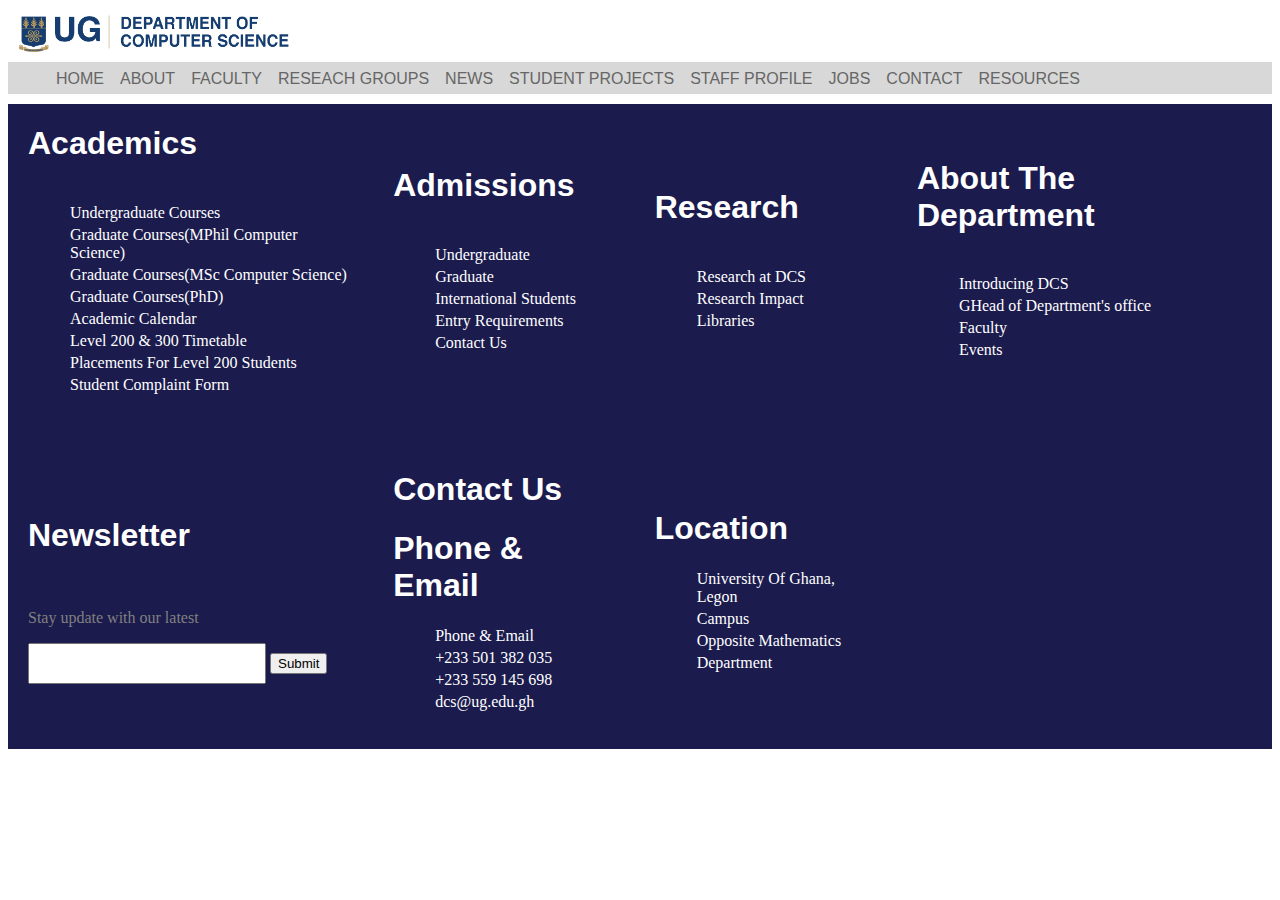
<file: contact.html>
<!DOCTYPE html>
<html>
    <title>cswp/Contact</title>
    <head>
        <link rel="stylesheet" href="contact.css">
        <div>
            <img src="comScience_logo.png" height="50px">
            </div>
    
    
            <nav>
              <ul class="topnav" id="dropdownClick">
                  <li><a href="computerScienceWebPage.html">Home</a></li>
                  <li><a href="about.html">About</a></li>
                  <li><a href="faculty.html">Faculty</a></li>
                  <li><a href="Research Groups.html">Reseach Groups</a></li>
                  <li><a href="News.html">News</a></li>
                  <li><a href="student projects.html">Student Projects</a></li>
                  <li><a href="Staff Profile.html">Staff Profile</a></li>
                  <li><a href="jobs.html">Jobs</a></li>
                  <li><a href="contact.html">Contact</a></li>
                  <li><a href="resources.html">Resources</a></li>
                  <li class="dropdownIcon"><a href="javascipt:void(0);" onclick="dropdownMenu()">&#9776;</a></li>
          
              </ul>
          </nav>
    
    
          <script>
              function dropdownMenu () {
                  var x = document.getElementById("dropdownClick");
                  if (x.className === "topnav") {
                      x.className += " responsive";
                      // change topnav to topnav.responsive//
                  } else {
                      x.className = "topnav";
                  }
              }
    
          </script>
    </head>
    <footer>
        <link rel="stylesheet" href="footer.css">
      
    
        <table class="custom-table">
                <tr>
                    <td class="column1"> <h1>Academics</h1>
                      <ul>
                        <a href="#"><li>Undergraduate Courses</li>
                          <li>Graduate Courses(MPhil Computer Science)</li>
                          <li>Graduate Courses(MSc Computer Science)</li>
                          <li>Graduate Courses(PhD)</li>
                          <li>Academic Calendar</li>
                          <li>Level 200 & 300 Timetable</li>
                          <li>Placements For Level 200 Students</li>
                          <li>Student Complaint Form</li>
                        </a>
                      </ul></td>
        
        
                    <td> <h1>Admissions</h1>
                      <ul>
                        <a href="#"><li>Undergraduate</li>
                          <li>Graduate</li>
                          <li>International Students</li>
                          <li>Entry Requirements</li>
                          <li>Contact Us</li>
                        </a>
                      </ul></td>
        
        
                    <td>   <h1>Research</h1>
                      <ul>
                        <a href="#"><li>Research at DCS</li>
                          <li>Research Impact</li>
                          <li>Libraries</li>
                        </a>
                      </ul></td>
        
        
        
                    <td> <h1>About The Department</h1>
              <ul>
                <a href="#"><li>Introducing DCS</li>
                  <li>GHead of Department's office</li>
                  <li>Faculty</li>
                  <li>Events</li>
                </a>
              </ul></td>
                </tr>
             
                <tr>
                    <td class="column1"><h1>Newsletter</h1>
                    <br>
                  <p>Stay update with our latest</p>
                <form><input type="text">
                <button>Submit</button></form></td>
        
              
            <td><h1>Contact Us</h1>
                    
                    <h1>Phone & Email</h1>
                  <ul>
                    <li>Phone & Email</li>
                    <li>+233 501 382 035</li>
                    <li>+233 559 145 698</li>
                    <li>dcs@ug.edu.gh</li>
                  </ul>
            </td>
                    <td><h1>Location</h1>
                      <ul>
                        <li>University Of Ghana, Legon</li>
                        <li>Campus</li>
                        <li>Opposite Mathematics</li>
                        <li>Department</li>
                      </ul></td>
                    <td></td>
                </tr>
          
            </table>
    </footer>
</html>
</file>
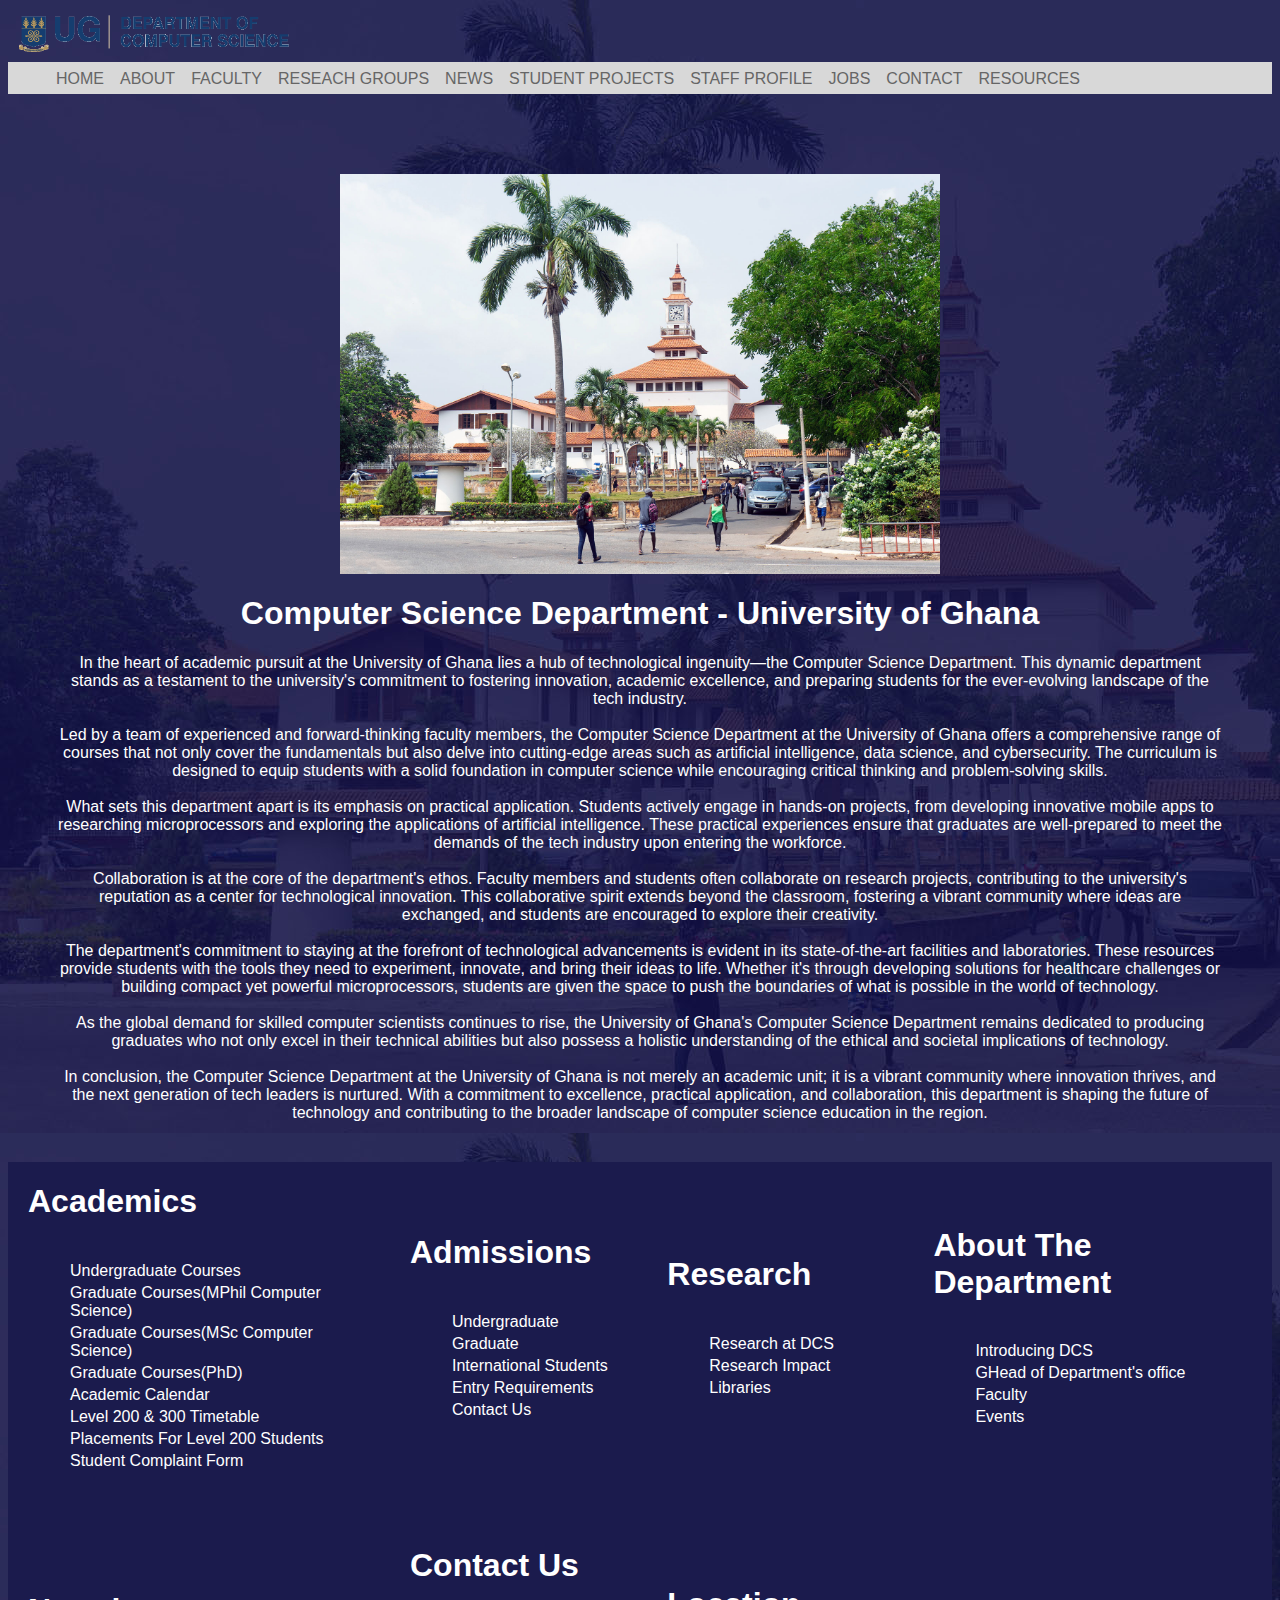
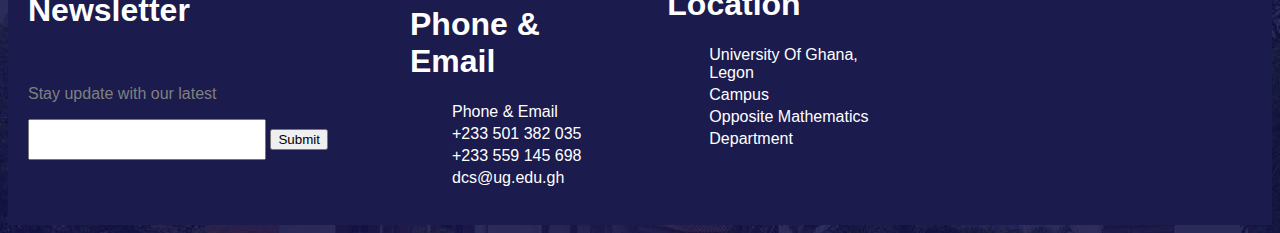
<file: faculty.html>
<!DOCTYPE html>
<html>
    <title>cswp/faculty</title>
    <head>
        <link rel="stylesheet" href="faculty.css">
        <img src="comScience_logo.png" height="50px">
    </div>


    <nav>
      <ul class="topnav" id="dropdownClick">
          <li><a href="computerScienceWebPage.html">Home</a></li>
          <li><a href="about.html">About</a></li>
          <li><a href="faculty.html">Faculty</a></li>
          <li><a href="Research Groups.html">Reseach Groups</a></li>
          <li><a href="News.html">News</a></li>
          <li><a href="student projects.html">Student Projects</a></li>
          <li><a href="Staff Profile.html">Staff Profile</a></li>
          <li><a href="jobs.html">Jobs</a></li>
          <li><a href="contact.html">Contact</a></li>
          <li><a href="resources.html">Resources</a></li>
          <li class="dropdownIcon"><a href="javascipt:void(0);" onclick="dropdownMenu()">&#9776;</a></li>
  
      </ul>
  </nav>


  <script>
      function dropdownMenu () {
          var x = document.getElementById("dropdownClick");
          if (x.className === "topnav") {
              x.className += " responsive";
              // change topnav to topnav.responsive//
          } else {
              x.className = "topnav";
          }
      }

  </script>
    </head>

    <body>
        <div class="departmentimg">
        <img src="ug.jpg" class="departmentimg" height="300px">
        </div>
        <div class="article"><h1>
            <b>Computer Science Department - University of Ghana</b>
            </h1>
            In the heart of academic pursuit at the 
            University of Ghana lies a hub of technological 
            ingenuity—the Computer Science Department. 
            This dynamic department stands as a testament 
            to the university's commitment to fostering 
            innovation, academic excellence, and preparing 
            students for the ever-evolving landscape of the 
            tech industry.<br><br>

            Led by a team of experienced and forward-thinking 
            faculty members, the Computer Science Department 
            at the University of Ghana offers a comprehensive 
            range of courses that not only cover the 
            fundamentals but also delve into cutting-edge 
            areas such as artificial intelligence, data 
            science, and cybersecurity. The curriculum is 
            designed to equip students with a solid foundation 
            in computer science while encouraging critical 
            thinking and problem-solving skills.<br><br>

            What sets this department apart is its emphasis 
            on practical application. Students actively 
            engage in hands-on projects, from developing 
            innovative mobile apps to researching microprocessors 
            and exploring the applications of artificial 
            intelligence. These practical experiences ensure 
            that graduates are well-prepared to meet the 
            demands of the tech industry upon entering the 
            workforce.<br><br>

            Collaboration is at the core of the department's 
            ethos. Faculty members and students often collaborate 
            on research projects, contributing to the university's 
            reputation as a center for technological innovation. 
            This collaborative spirit extends beyond the classroom, 
            fostering a vibrant community where ideas are exchanged, 
            and students are encouraged to explore their creativity.<br><br>

            The department's commitment to staying at the forefront of 
            technological advancements is evident in its state-of-the-art 
            facilities and laboratories. These resources 
            provide students with the tools they need to 
            experiment, innovate, and bring their ideas to 
            life. Whether it's through developing solutions 
            for healthcare challenges or building compact 
            yet powerful microprocessors, students are given 
            the space to push the boundaries of what is 
            possible in the world of technology.<br><br>

            As the global demand for skilled computer scientists 
            continues to rise, the University of Ghana's 
            Computer Science Department remains dedicated 
            to producing graduates who not only excel in 
            their technical abilities but also possess a 
            holistic understanding of the ethical and societal 
            implications of technology.<br><br>

            In conclusion, the Computer Science Department at 
            the University of Ghana is not merely an academic 
            unit; it is a vibrant community where innovation 
            thrives, and the next generation of tech leaders 
            is nurtured. With a commitment to excellence, 
            practical application, and collaboration, this 
            department is shaping the future of technology 
            and contributing to the broader landscape of computer 
            science education in the region.

        </div>

        <footer>
            <link rel="stylesheet" href="footer.css">
      
    
            <table class="custom-table">
                    <tr>
                        <td class="column1"> <h1>Academics</h1>
                          <ul>
                            <a href="#"><li>Undergraduate Courses</li>
                              <li>Graduate Courses(MPhil Computer Science)</li>
                              <li>Graduate Courses(MSc Computer Science)</li>
                              <li>Graduate Courses(PhD)</li>
                              <li>Academic Calendar</li>
                              <li>Level 200 & 300 Timetable</li>
                              <li>Placements For Level 200 Students</li>
                              <li>Student Complaint Form</li>
                            </a>
                          </ul></td>
            
            
                        <td> <h1>Admissions</h1>
                          <ul>
                            <a href="#"><li>Undergraduate</li>
                              <li>Graduate</li>
                              <li>International Students</li>
                              <li>Entry Requirements</li>
                              <li>Contact Us</li>
                            </a>
                          </ul></td>
            
            
                        <td>   <h1>Research</h1>
                          <ul>
                            <a href="#"><li>Research at DCS</li>
                              <li>Research Impact</li>
                              <li>Libraries</li>
                            </a>
                          </ul></td>
            
            
            
                        <td> <h1>About The Department</h1>
                  <ul>
                    <a href="#"><li>Introducing DCS</li>
                      <li>GHead of Department's office</li>
                      <li>Faculty</li>
                      <li>Events</li>
                    </a>
                  </ul></td>
                    </tr>
                 
                    <tr>
                        <td class="column1"><h1>Newsletter</h1>
                        <br>
                      <p>Stay update with our latest</p>
                    <form><input type="text">
                    <button>Submit</button></form></td>
            
                  
                <td><h1>Contact Us</h1>
                        
                        <h1>Phone & Email</h1>
                      <ul>
                        <li>Phone & Email</li>
                        <li>+233 501 382 035</li>
                        <li>+233 559 145 698</li>
                        <li>dcs@ug.edu.gh</li>
                      </ul>
                </td>
                        <td><h1>Location</h1>
                          <ul>
                            <li>University Of Ghana, Legon</li>
                            <li>Campus</li>
                            <li>Opposite Mathematics</li>
                            <li>Department</li>
                          </ul></td>
                        <td></td>
                    </tr>
              
                </table>
        </footer>
    </body>

</html>
</file>
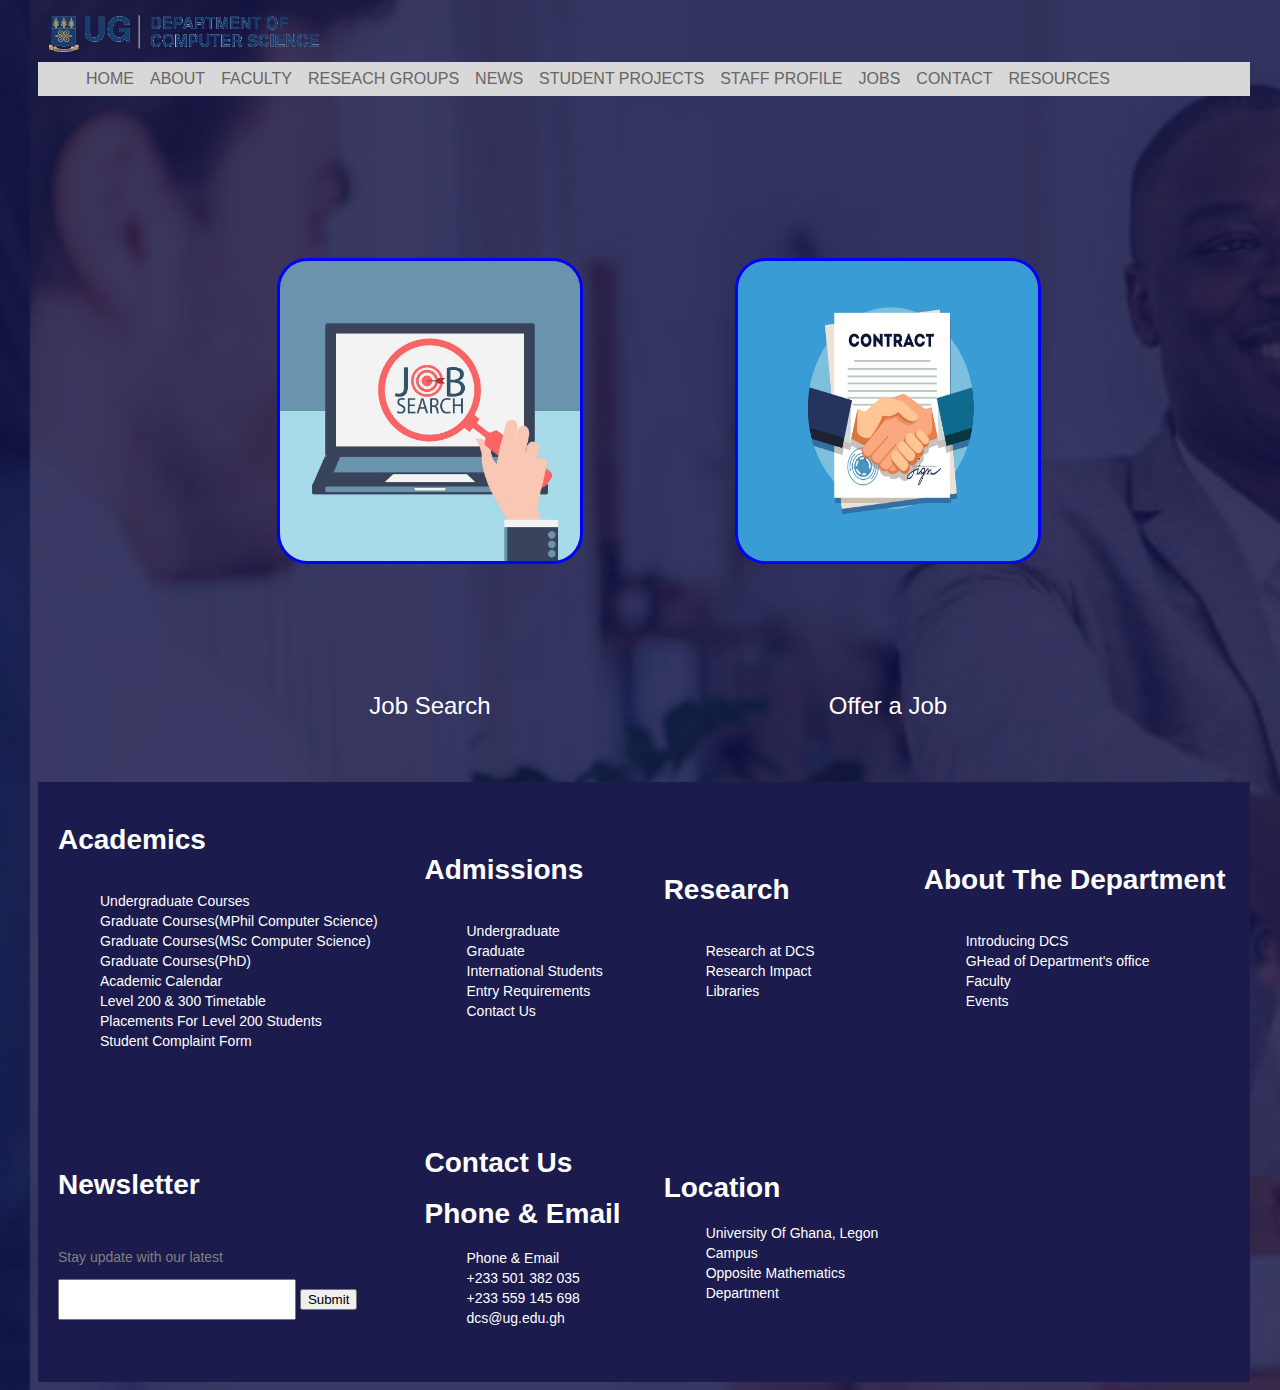
<file: jobs.html>
<!DOCTYPE html>
<html>
    <title>ComputerSciencewebpage/Jobs</title>
    <link rel="stylesheet" href="jobs.css">
    <head>
        

        <img src="comScience_logo.png" height="50px">
        </div>


        <nav>
          <ul class="topnav" id="dropdownClick">
              <li><a href="computerScienceWebPage.html">Home</a></li>
              <li><a href="about.html">About</a></li>
              <li><a href="faculty.html">Faculty</a></li>
              <li><a href="Research Groups.html">Reseach Groups</a></li>
              <li><a href="News.html">News</a></li>
              <li><a href="student projects.html">Student Projects</a></li>
              <li><a href="Staff Profile.html">Staff Profile</a></li>
              <li><a href="jobs.html">Jobs</a></li>
              <li><a href="contact.html">Contact</a></li>
              <li><a href="resources.html">Resources</a></li>
              <li class="dropdownIcon"><a href="javascipt:void(0);" onclick="dropdownMenu()">&#9776;</a></li>
      
          </ul>
      </nav>


      <script>
          function dropdownMenu () {
              var x = document.getElementById("dropdownClick");
              if (x.className === "topnav") {
                  x.className += " responsive";
                  // change topnav to topnav.responsive//
              } else {
                  x.className = "topnav";
              }
          }

      </script>
    </head>

    <body>
        <table>
            <tr>
                <td class="col-1"><a href="#"><img src="job-search-vector-16449620.jpg"></td></a>
                <td class="col-2"><a href="#"><img src="_664816_bloghero(32).jpg"></td></a>
            </tr>
    
            <tr class="row2">
                <td class="col-1"><a href="#">Job Search</td></a>
                <td class="col-2"><a href="#">Offer a Job</td></a>
            </tr>
         </table>
         
    </body>

    <footer>
    
    <table class="custom-table">
            <tr>
                <td class="column1"> <h1>Academics</h1>
                  <ul>
                    <a href="#"><li>Undergraduate Courses</li>
                      <li>Graduate Courses(MPhil Computer Science)</li>
                      <li>Graduate Courses(MSc Computer Science)</li>
                      <li>Graduate Courses(PhD)</li>
                      <li>Academic Calendar</li>
                      <li>Level 200 & 300 Timetable</li>
                      <li>Placements For Level 200 Students</li>
                      <li>Student Complaint Form</li>
                    </a>
                  </ul></td>
    
    
                <td> <h1>Admissions</h1>
                  <ul>
                    <a href="#"><li>Undergraduate</li>
                      <li>Graduate</li>
                      <li>International Students</li>
                      <li>Entry Requirements</li>
                      <li>Contact Us</li>
                    </a>
                  </ul></td>
    
    
                <td>   <h1>Research</h1>
                  <ul>
                    <a href="#"><li>Research at DCS</li>
                      <li>Research Impact</li>
                      <li>Libraries</li>
                    </a>
                  </ul></td>
    
    
    
                <td> <h1>About The Department</h1>
          <ul>
            <a href="#"><li>Introducing DCS</li>
              <li>GHead of Department's office</li>
              <li>Faculty</li>
              <li>Events</li>
            </a>
          </ul></td>
            </tr>
         
            <tr>
                <td class="column1"><h1>Newsletter</h1>
                <br>
              <p>Stay update with our latest</p>
            <form><input type="text">
            <button>Submit</button></form></td>
    
          
        <td><h1>Contact Us</h1>
                
                <h1>Phone & Email</h1>
              <ul>
                <li>Phone & Email</li>
                <li>+233 501 382 035</li>
                <li>+233 559 145 698</li>
                <li>dcs@ug.edu.gh</li>
              </ul>
        </td>
                <td><h1>Location</h1>
                  <ul>
                    <li>University Of Ghana, Legon</li>
                    <li>Campus</li>
                    <li>Opposite Mathematics</li>
                    <li>Department</li>
                  </ul></td>
                <td></td>
            </tr>
      
        </table>
    </footer>
</html>
</file>
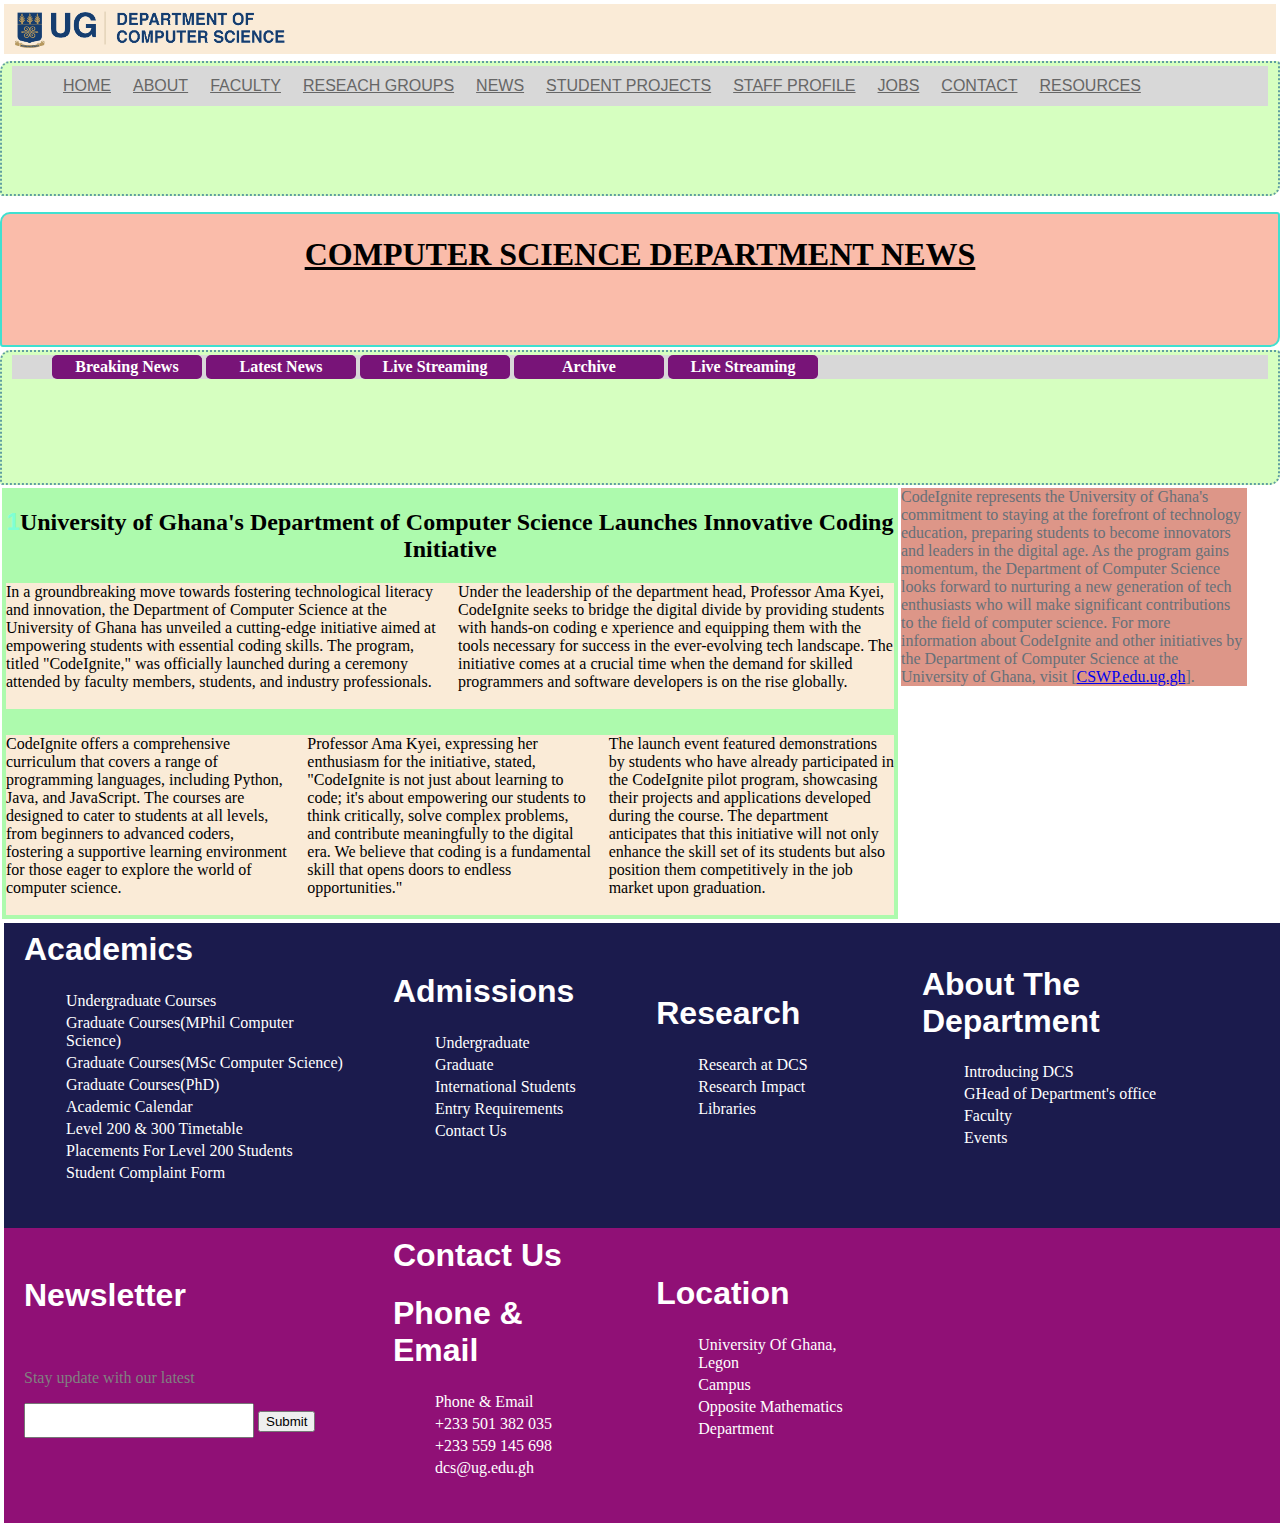
<file: News.html>
<!Doctype html/>
<html>
    <head> 
        <title>cswp/News</title>


        <link rel="stylesheet" type="text/css" href="Classwork/News.css"/>   
        <div>
            <img src="comScience_logo.png" height="50px">
            </div>
    
    
            <nav>
              <ul class="topnav" id="dropdownClick">
                  <li><a href="computerScienceWebPage.html">Home</a></li>
                  <li><a href="about.html">About</a></li>
                  <li><a href="faculty.html">Faculty</a></li>
                  <li><a href="Research Groups.html">Reseach Groups</a></li>
                  <li><a href="News.html">News</a></li>
                  <li><a href="student projects.html">Student Projects</a></li>
                  <li><a href="Staff Profile.html">Staff Profile</a></li>
                  <li><a href="jobs.html">Jobs</a></li>
                  <li><a href="contact.html">Contact</a></li>
                  <li><a href="resources.html">Resources</a></li>
                  <li class="dropdownIcon"><a href="javascipt:void(0);" onclick="dropdownMenu()">&#9776;</a></li>
          
              </ul>
          </nav>
    
    
          <script>
              function dropdownMenu () {
                  var x = document.getElementById("dropdownClick");
                  if (x.className === "topnav") {
                      x.className += " responsive";
                      // change topnav to topnav.responsive//
                  } else {
                      x.className = "topnav";
                  }
              }
    
          </script>
        <style type="text/css">
            main{
                width: 70vw;
                background-color: #ADFAAD;
                height: auto;
            }
            section{
                width: 27vw;
                color: rgb(102,112,120);
                height: auto;
            }
            div{
                background-color: rgb(250,235,215);
                column-count: 3;
                margin:4px;
            }

        </style>
        
        
    </head>
    <body>
        <p> 
        <header>
           <h1><u> COMPUTER SCIENCE DEPARTMENT NEWS</u></h1></br>
        </header>
        <nav>
            <ul class="nav-ul listing">
                <a href="#" target="_self"><li class="nlist">Breaking News</li></a>
                <a href="#" target="_self"><li class="nlist">Latest News</li></a>
                <a href="#l" target="_self"><li class="nlist">Live Streaming</li></a>
                <a href="#" target="_self"><li class="nlist">Archive</li></a>
                <a href="#" target="_blank"><li class="nlist">Live Streaming</li></a>
            </ul>
        </nav>
        <main>
            <h2><b>1University of Ghana's Department of 
                Computer Science Launches Innovative 
                Coding Initiative</b></h2>

        </p> 
        <div style="column-count: 2;" text-align="justify" padding="1px 2px">
            In a groundbreaking move towards fostering technological literacy 
            and innovation, the Department of 
            Computer Science at the University of 
            Ghana has unveiled a cutting-edge 
            initiative aimed at empowering students 
            with essential coding skills. The 
            program, titled "CodeIgnite," was 
            officially launched during a ceremony 
            attended by faculty members, students, 
            and industry professionals.<br><br>

            Under the leadership of the 
            department head, Professor Ama 
            Kyei, CodeIgnite seeks to bridge 
            the digital divide by providing 
            students with hands-on coding e
            xperience and equipping them with 
            the tools necessary for success in 
            the ever-evolving tech landscape. 
            The initiative comes at a crucial 
            time when the demand for skilled 
            programmers and software developers 
            is on the rise globally.
        </div><br/>
        <div style="column-count: 3;" text-align="justify" padding="1px 2px">
            CodeIgnite offers a comprehensive 
            curriculum that covers a range of 
            programming languages, including 
            Python, Java, and JavaScript. The 
            courses are designed to cater to 
            students at all levels, from beginners 
            to advanced coders, fostering a supportive 
            learning environment for those eager to 
            explore the world of computer science.<br><br>

            Professor Ama Kyei, expressing her 
            enthusiasm for the initiative, stated, 
            "CodeIgnite is not just about learning 
            to code; it's about empowering our 
            students to think critically, solve 
            complex problems, and contribute meaningfully 
            to the digital era. We believe that 
            coding is a fundamental skill that 
            opens doors to endless opportunities."<br><br>
            
            The launch event featured demonstrations 
            by students who have already participated 
            in the CodeIgnite pilot program, showcasing 
            their projects and applications developed 
            during the course. The department anticipates 
            that this initiative will not only enhance 
            the skill set of its students but also 
            position them competitively in the job 
            market upon graduation.

        </div>
    </main>
        <section>
            CodeIgnite represents the University of Ghana's 
            commitment to staying at the forefront 
            of technology education, preparing 
            students to become innovators and leaders 
            in the digital age. As the program gains 
            momentum, the Department of Computer 
            Science looks forward to nurturing a 
            new generation of tech enthusiasts who 
            will make significant contributions to 
            the field of computer science.

            For more information about CodeIgnite 
            and other initiatives by the Department 
            of Computer Science at the University 
            of Ghana, visit [<a href="computerScienceWebPage.html">CSWP.edu.ug.gh</a>].
        </section>
        <footer>
            
            <link rel="stylesheet" href="footer.css">
      
    
            <table class="custom-table">
                    <tr>
                        <td class="column1"> <h1>Academics</h1>
                          <ul>
                            <a href="#"><li>Undergraduate Courses</li>
                              <li>Graduate Courses(MPhil Computer Science)</li>
                              <li>Graduate Courses(MSc Computer Science)</li>
                              <li>Graduate Courses(PhD)</li>
                              <li>Academic Calendar</li>
                              <li>Level 200 & 300 Timetable</li>
                              <li>Placements For Level 200 Students</li>
                              <li>Student Complaint Form</li>
                            </a>
                          </ul></td>
            
            
                        <td> <h1>Admissions</h1>
                          <ul>
                            <a href="#"><li>Undergraduate</li>
                              <li>Graduate</li>
                              <li>International Students</li>
                              <li>Entry Requirements</li>
                              <li>Contact Us</li>
                            </a>
                          </ul></td>
            
            
                        <td>   <h1>Research</h1>
                          <ul>
                            <a href="#"><li>Research at DCS</li>
                              <li>Research Impact</li>
                              <li>Libraries</li>
                            </a>
                          </ul></td>
            
            
            
                        <td> <h1>About The Department</h1>
                  <ul>
                    <a href="#"><li>Introducing DCS</li>
                      <li>GHead of Department's office</li>
                      <li>Faculty</li>
                      <li>Events</li>
                    </a>
                  </ul></td>
                    </tr>
                 
                    <tr>
                        <td class="column1"><h1>Newsletter</h1>
                        <br>
                      <p>Stay update with our latest</p>
                    <form><input type="text">
                    <button>Submit</button></form></td>
            
                  
                <td><h1>Contact Us</h1>
                        
                        <h1>Phone & Email</h1>
                      <ul>
                        <li>Phone & Email</li>
                        <li>+233 501 382 035</li>
                        <li>+233 559 145 698</li>
                        <li>dcs@ug.edu.gh</li>
                      </ul>
                </td>
                        <td><h1>Location</h1>
                          <ul>
                            <li>University Of Ghana, Legon</li>
                            <li>Campus</li>
                            <li>Opposite Mathematics</li>
                            <li>Department</li>
                          </ul></td>
                        <td></td>
                    </tr>
              
                </table>
        </footer>
    </body>
    </html>
</file>
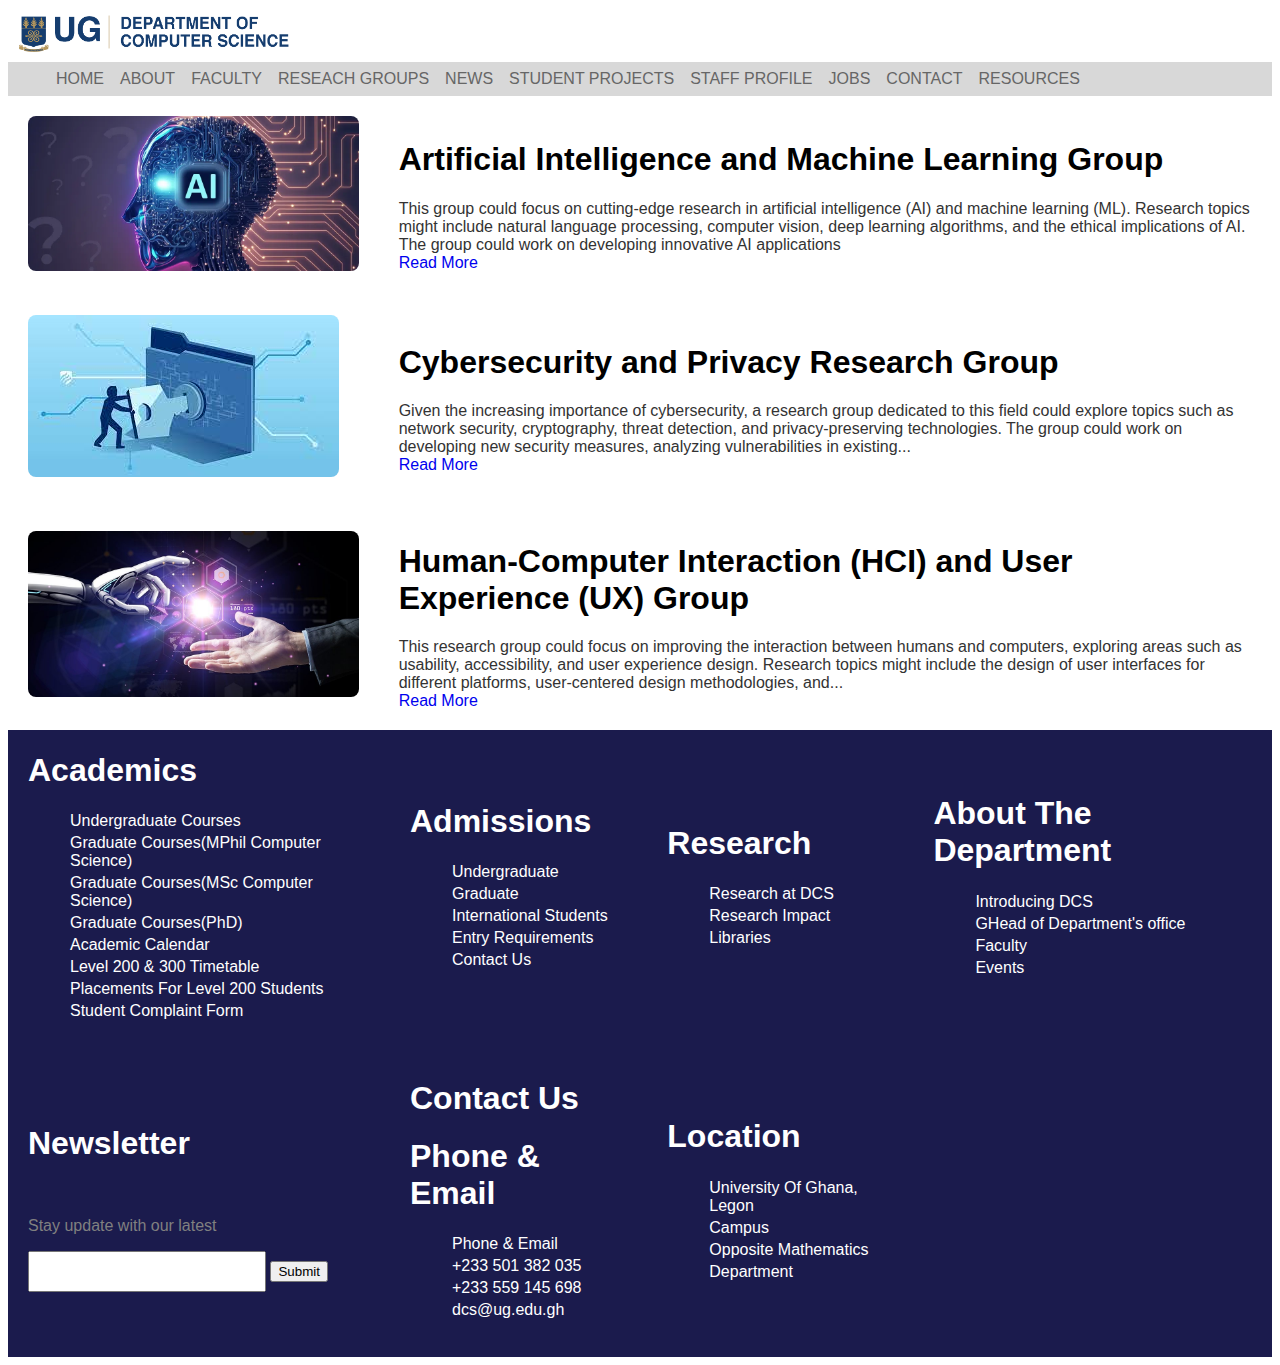
<file: Research Groups.html>
<!DOCTYPE html>
<html>
    <title>cswp/Research Groups</title>
    <head>
        <link rel="stylesheet" href="research groups.css">
        <div>
            <img src="comScience_logo.png" height="50px">
            </div>
    
    
            <nav>
              <ul class="topnav" id="dropdownClick">
                  <li><a href="computerScienceWebPage.html">Home</a></li>
                  <li><a href="about.html">About</a></li>
                  <li><a href="faculty.html">Faculty</a></li>
                  <li><a href="Research Groups.html">Reseach Groups</a></li>
                  <li><a href="News.html">News</a></li>
                  <li><a href="student projects.html">Student Projects</a></li>
                  <li><a href="Staff Profile.html">Staff Profile</a></li>
                  <li><a href="jobs.html">Jobs</a></li>
                  <li><a href="contact.html">Contact</a></li>
                  <li><a href="resources.html">Resources</a></li>
                  <li class="dropdownIcon"><a href="javascipt:void(0);" onclick="dropdownMenu()">&#9776;</a></li>
          
              </ul>
          </nav>
    
    
          <script>
              function dropdownMenu () {
                  var x = document.getElementById("dropdownClick");
                  if (x.className === "topnav") {
                      x.className += " responsive";
                      // change topnav to topnav.responsive//
                  } else {
                      x.className = "topnav";
                  }
              }
    
          </script>
    </head>

    <body>
        <table class="content-table">
            <tr>
                <td><img src="WIntelligence(AI).webp" alt="Image 1"></td>
                <td>
                    <h1>Artificial Intelligence and Machine Learning Group</h1>
                    <p>
                        This group could focus on 
                        cutting-edge research in 
                        artificial intelligence 
                        (AI) and machine learning 
                        (ML). Research topics might 
                        include natural language 
                        processing, computer vision, 
                        deep learning algorithms, 
                        and the ethical implications 
                        of AI. The group could work 
                        on developing innovative AI 
                        applications
                    </p>
                    <a href="#">Read More</a>
                </td>
            </tr>
            <tr>
                <td><img src="Cyber Security.jpg" alt="Image 2"></td>
                <td>
                    <h1>Cybersecurity and Privacy Research Group
                    </h1>
                    <p>Given the increasing importance of 
                        cybersecurity, a research group 
                        dedicated to this field could explore 
                        topics such as network security, 
                        cryptography, threat detection, 
                        and privacy-preserving technologies. 
                        The group could work on developing 
                        new security measures, analyzing 
                        vulnerabilities in existing...
                    </p><a href="#">Read More</a>
                </td>
            </tr>
            <tr>
                <td><img src="1683103926547.jpg" alt="Image 3"></td>
                <td>
                    <h1>Human-Computer Interaction (HCI) and User Experience (UX) Group</h1>
                    <p>
                        This research group could focus 
                        on improving the interaction 
                        between humans and computers, 
                        exploring areas such as usability, 
                        accessibility, and user experience 
                        design. Research topics might include 
                        the design of user interfaces for 
                        different platforms, user-centered 
                        design methodologies, and...
                    </p>
                    <a href="#">Read More</a>
                </td>
            </tr>
        </table>
    
    </body>
    <footer>
        <link rel="stylesheet" href="footer.css">
      
    
        <table class="custom-table">
                <tr>
                    <td class="column1"> <h1>Academics</h1>
                      <ul>
                        <a href="#"><li>Undergraduate Courses</li>
                          <li>Graduate Courses(MPhil Computer Science)</li>
                          <li>Graduate Courses(MSc Computer Science)</li>
                          <li>Graduate Courses(PhD)</li>
                          <li>Academic Calendar</li>
                          <li>Level 200 & 300 Timetable</li>
                          <li>Placements For Level 200 Students</li>
                          <li>Student Complaint Form</li>
                        </a>
                      </ul></td>
        
        
                    <td> <h1>Admissions</h1>
                      <ul>
                        <a href="#"><li>Undergraduate</li>
                          <li>Graduate</li>
                          <li>International Students</li>
                          <li>Entry Requirements</li>
                          <li>Contact Us</li>
                        </a>
                      </ul></td>
        
        
                    <td>   <h1>Research</h1>
                      <ul>
                        <a href="#"><li>Research at DCS</li>
                          <li>Research Impact</li>
                          <li>Libraries</li>
                        </a>
                      </ul></td>
        
        
        
                    <td> <h1>About The Department</h1>
              <ul>
                <a href="#"><li>Introducing DCS</li>
                  <li>GHead of Department's office</li>
                  <li>Faculty</li>
                  <li>Events</li>
                </a>
              </ul></td>
                </tr>
             
                <tr>
                    <td class="column1"><h1>Newsletter</h1>
                    <br>
                  <p>Stay update with our latest</p>
                <form><input type="text">
                <button>Submit</button></form></td>
        
              
            <td><h1>Contact Us</h1>
                    
                    <h1>Phone & Email</h1>
                  <ul>
                    <li>Phone & Email</li>
                    <li>+233 501 382 035</li>
                    <li>+233 559 145 698</li>
                    <li>dcs@ug.edu.gh</li>
                  </ul>
            </td>
                    <td><h1>Location</h1>
                      <ul>
                        <li>University Of Ghana, Legon</li>
                        <li>Campus</li>
                        <li>Opposite Mathematics</li>
                        <li>Department</li>
                      </ul></td>
                    <td></td>
                </tr>
          
            </table>
    </footer>
</html>
</file>
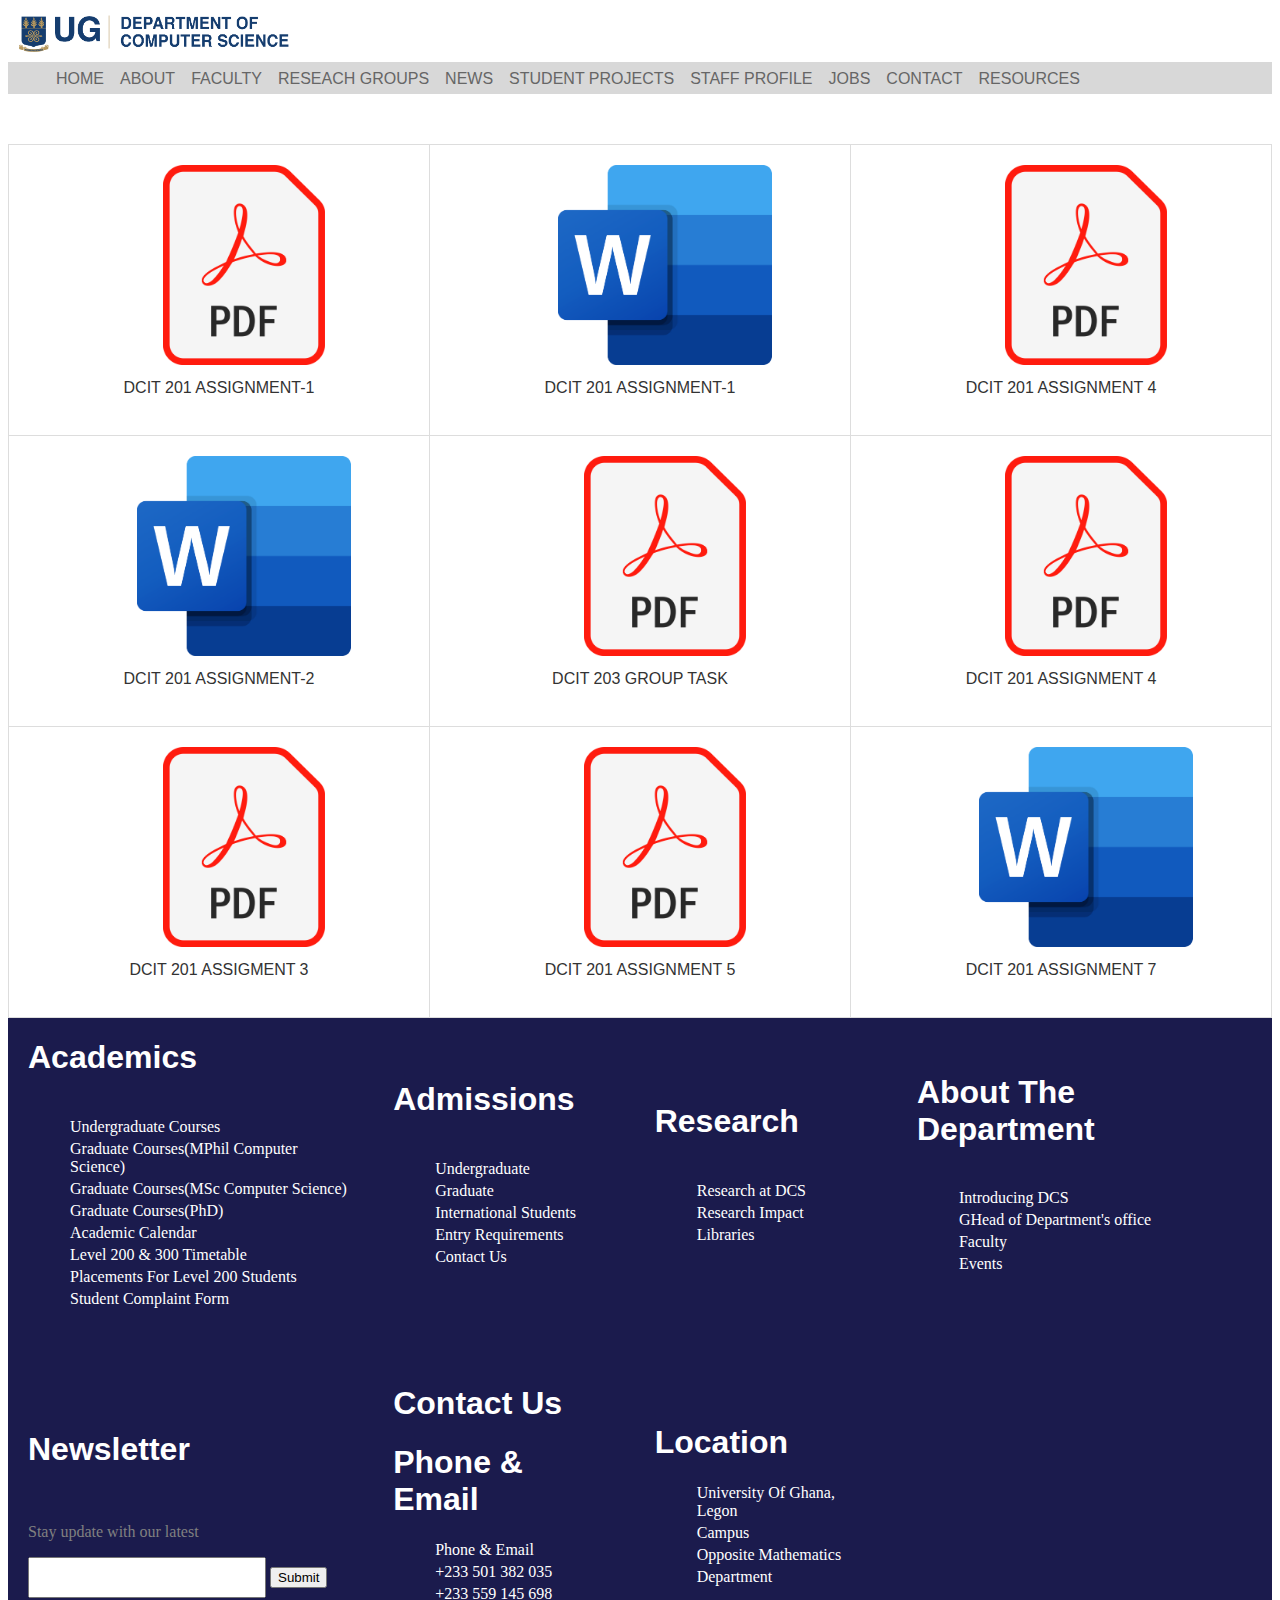
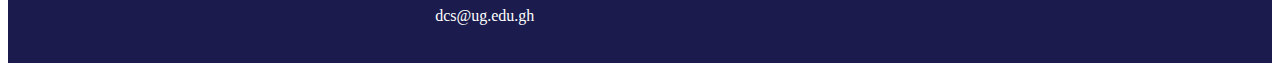
<file: resources.html>
<!DOCTYPE html>
<html>
    <title>cswp/Resources</title>
    <head> 
        <link rel="stylesheet" href="resources.css">
        <div>
            <img src="comScience_logo.png" height="50px">
            </div>
    
    
            <nav>
              <ul class="topnav" id="dropdownClick">
                  <li><a href="computerScienceWebPage.html">Home</a></li>
                  <li><a href="about.html">About</a></li>
                  <li><a href="faculty.html">Faculty</a></li>
                  <li><a href="Research Groups.html">Reseach Groups</a></li>
                  <li><a href="News.html">News</a></li>
                  <li><a href="student projects.html">Student Projects</a></li>
                  <li><a href="Staff Profile.html">Staff Profile</a></li>
                  <li><a href="jobs.html">Jobs</a></li>
                  <li><a href="contact.html">Contact</a></li>
                  <li><a href="resources.html">Resources</a></li>
                  <li class="dropdownIcon"><a href="javascipt:void(0);" onclick="dropdownMenu()">&#9776;</a></li>
          
              </ul>
          </nav>
    
    
          <script>
              function dropdownMenu () {
                  var x = document.getElementById("dropdownClick");
                  if (x.className === "topnav") {
                      x.className += " responsive";
                      // change topnav to topnav.responsive//
                  } else {
                      x.className = "topnav";
                  }
              }
    
          </script>
    </head>

    <body>
        <table class="image-table">
            <tr>
                <td><a href="dcit 201 assignment 1.pdf">
                    <img src="PDF_file_icon.svg.png" alt="Image 1">
                    <p>DCIT 201 assignment-1</p></a>
                </td>
                <td><a href="dcit 201 assignment 1.docx">
                    <img src="ms wordIcon.png" alt="Image 2">
                    <p>DCIT 201 assignment-1</p></a>
                </td>
                <td><a href="ASSIGNMENT 4.pdf">
                    <img src="PDF_file_icon.svg.png" alt="Image 3">
                    <p>DCIT 201 ASSIGNMENT 4</p></a>
                </td>
            </tr>
            <tr>
                <td><a href="Dcit assignment 2.docx">
                    <img src="ms wordIcon.png" alt="Image 4">
                    <p>Dcit 201 assignment-2</p></a>
                </td>
                <td><a href="dcit 203 group task.pdf">
                    <img src="PDF_file_icon.svg.png" alt="Image 5">
                    <p>DCIT 203 group task</p></a>
                </td>
                <td><a href="ASSIGNMENT 4.pdf">
                    <img src="PDF_file_icon.svg.png" alt="Image 6">
                    <p>DCIT 201 ASSIGNMENT 4</p></a>
                </td>
            </tr>
            <tr>
                <td><a href="ASSIGMENT 3.pdf">
                    <img src="PDF_file_icon.svg.png" alt="Image 7">
                    <p>DCIT 201 ASSIGMENT 3</p></a>
                </td>
                <td><a href="DCIT 201 ASSIGNMENT 5.pdf">
                    <img src="PDF_file_icon.svg.png" alt="Image 8">
                    <p>DCIT 201 ASSIGNMENT 5</p></a>
                </td>
                <td><a href="DCIT 201 assignment 7.pdf.docx">
                    <img src="ms wordIcon.png" alt="Image 9">
                    <p>DCIT 201 assignment 7</p></a>
                </td>
            </tr>
        </table>
    </body>

    <footer>
        <link rel="stylesheet" href="footer.css">
      
    
        <table class="custom-table">
                <tr>
                    <td class="column1"> <h1>Academics</h1>
                      <ul>
                        <a href="#"><li>Undergraduate Courses</li>
                          <li>Graduate Courses(MPhil Computer Science)</li>
                          <li>Graduate Courses(MSc Computer Science)</li>
                          <li>Graduate Courses(PhD)</li>
                          <li>Academic Calendar</li>
                          <li>Level 200 & 300 Timetable</li>
                          <li>Placements For Level 200 Students</li>
                          <li>Student Complaint Form</li>
                        </a>
                      </ul></td>
        
        
                    <td> <h1>Admissions</h1>
                      <ul>
                        <a href="#"><li>Undergraduate</li>
                          <li>Graduate</li>
                          <li>International Students</li>
                          <li>Entry Requirements</li>
                          <li>Contact Us</li>
                        </a>
                      </ul></td>
        
        
                    <td>   <h1>Research</h1>
                      <ul>
                        <a href="#"><li>Research at DCS</li>
                          <li>Research Impact</li>
                          <li>Libraries</li>
                        </a>
                      </ul></td>
        
        
        
                    <td> <h1>About The Department</h1>
              <ul>
                <a href="#"><li>Introducing DCS</li>
                  <li>GHead of Department's office</li>
                  <li>Faculty</li>
                  <li>Events</li>
                </a>
              </ul></td>
                </tr>
             
                <tr>
                    <td class="column1"><h1>Newsletter</h1>
                    <br>
                  <p>Stay update with our latest</p>
                <form><input type="text">
                <button>Submit</button></form></td>
        
              
            <td><h1>Contact Us</h1>
                    
                    <h1>Phone & Email</h1>
                  <ul>
                    <li>Phone & Email</li>
                    <li>+233 501 382 035</li>
                    <li>+233 559 145 698</li>
                    <li>dcs@ug.edu.gh</li>
                  </ul>
            </td>
                    <td><h1>Location</h1>
                      <ul>
                        <li>University Of Ghana, Legon</li>
                        <li>Campus</li>
                        <li>Opposite Mathematics</li>
                        <li>Department</li>
                      </ul></td>
                    <td></td>
                </tr>
          
            </table>
    </footer>
</html>
</file>
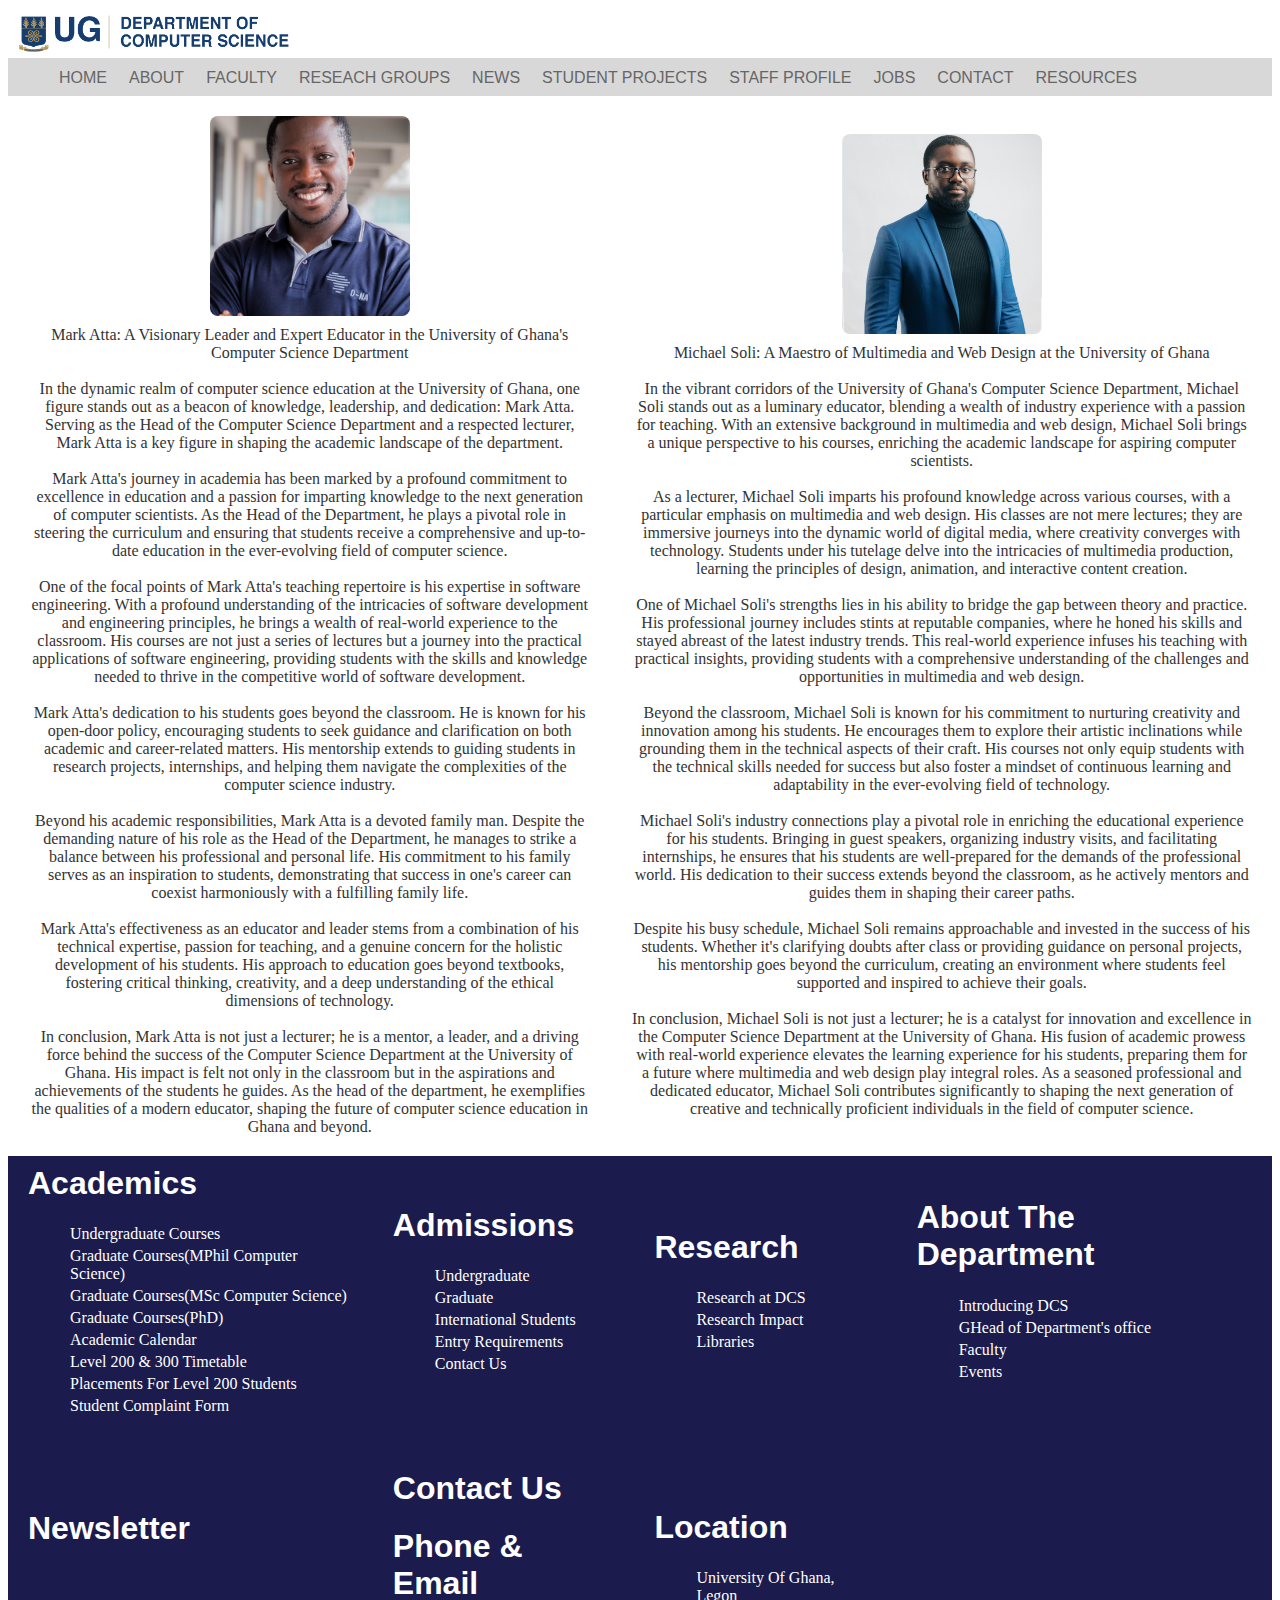
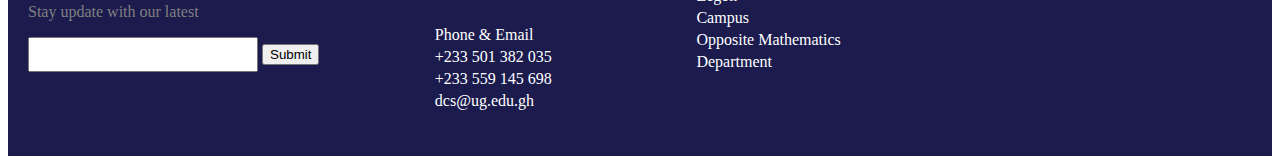
<file: Staff Profile.html>
<!DOCTYPE hmtl>
<hmtl>
    <title>Computer Science Department</title>
    <head>
        <link rel="stylesheet" href="staff profile.css">
        <div>
        <img src="comScience_logo.png" height="50px">
        </div>


        <nav>
          <ul class="topnav" id="dropdownClick">
              <li><a href="computerScienceWebPage.html">Home</a></li>
              <li><a href="about.html">About</a></li>
              <li><a href="faculty.html">Faculty</a></li>
              <li><a href="Research Groups.html">Reseach Groups</a></li>
              <li><a href="News.html">News</a></li>
              <li><a href="student projects.html">Student Projects</a></li>
              <li><a href="Staff Profile.html">Staff Profile</a></li>
              <li><a href="jobs.html">Jobs</a></li>
              <li><a href="contact.html">Contact</a></li>
              <li><a href="resources.html">Resources</a></li>
              <li class="dropdownIcon"><a href="javascipt:void(0);" onclick="dropdownMenu()">&#9776;</a></li>
      
          </ul>
      </nav>


      <script>
          function dropdownMenu () {
              var x = document.getElementById("dropdownClick");
              if (x.className === "topnav") {
                  x.className += " responsive";
                  // change topnav to topnav.responsive//
              } else {
                  x.className = "topnav";
              }
          }

      </script>
        
    </head>

    <body>
        <table class="image-table">
            <tr>
                <td>
                    <img src="Mark-Mensah-3.jpg" alt="Image 1">
                    <p>Mark Atta: A Visionary Leader and Expert 
                        Educator in the University of Ghana's Computer 
                        Science Department<br><br>

                        In the dynamic realm of computer 
                        science education at the University of Ghana, 
                        one figure stands out as a beacon of knowledge, 
                        leadership, and dedication: Mark Atta. Serving 
                        as the Head of the Computer Science Department 
                        and a respected lecturer, Mark Atta is a key 
                        figure in shaping the academic landscape of the 
                        department.<br><br>
                        
                        Mark Atta's journey in academia has been marked 
                        by a profound commitment to excellence in 
                        education and a passion for imparting knowledge 
                        to the next generation of computer scientists. 
                        As the Head of the Department, he plays a 
                        pivotal role in steering the curriculum and 
                        ensuring that students receive a comprehensive 
                        and up-to-date education in the ever-evolving 
                        field of computer science.<br><br>
                        
                        One of the focal points of Mark Atta's 
                        teaching repertoire is his expertise in 
                        software engineering. With a profound 
                        understanding of the intricacies of software 
                        development and engineering principles, he 
                        brings a wealth of real-world experience to the 
                        classroom. His courses are not just a series of 
                        lectures but a journey into the practical 
                        applications of software engineering, providing 
                        students with the skills and knowledge needed 
                        to thrive in the competitive world of software 
                        development.<br><br>
                        
                        Mark Atta's dedication to his students goes 
                        beyond the classroom. He is known for his 
                        open-door policy, encouraging students to 
                        seek guidance and clarification on both 
                        academic and career-related matters. His 
                        mentorship extends to guiding students in
                         research projects, internships, and helping 
                         them navigate the complexities of the 
                         computer science industry.<br><br>
                        
                        Beyond his academic responsibilities, 
                        Mark Atta is a devoted family man. Despite 
                        the demanding nature of his role as the Head 
                        of the Department, he manages to strike a 
                        balance between his professional and personal 
                        life. His commitment to his family serves as 
                        an inspiration to students, demonstrating that 
                        success in one's career can coexist 
                        harmoniously with a fulfilling family life.<br><br>
                        
                        Mark Atta's effectiveness as an educator 
                        and leader stems from a combination of his 
                        technical expertise, passion for teaching, 
                        and a genuine concern for the holistic 
                        development of his students. His approach 
                        to education goes beyond textbooks, fostering 
                        critical thinking, creativity, and a deep 
                        understanding of the ethical dimensions of 
                        technology.<br><br>
                        
                        In conclusion, Mark Atta is not just a 
                        lecturer; he is a mentor, a leader, and a 
                        driving force behind the success of the 
                        Computer Science Department at the University 
                        of Ghana. His impact is felt not only in the 
                        classroom but in the aspirations and 
                        achievements of the students he guides. As 
                        the head of the department, he exemplifies 
                        the qualities of a modern educator, shaping 
                        the future of computer science education in 
                        Ghana and beyond.</p>
                </td>
                <td>
                    <img src="1595237435787.jpg" alt="Image 2">
                    <p>Michael Soli: A Maestro of Multimedia and 
                        Web Design at the University of Ghana<br><br>

                        In the vibrant corridors of the 
                        University of Ghana's Computer Science 
                        Department, Michael Soli stands out as a 
                        luminary educator, blending a wealth of 
                        industry experience with a passion for 
                        teaching. With an extensive background in 
                        multimedia and web design, Michael Soli 
                        brings a unique perspective to his courses, 
                        enriching the academic landscape for aspiring 
                        computer scientists.<br><br>
                        
                        As a lecturer, Michael Soli imparts his 
                        profound knowledge across various courses, 
                        with a particular emphasis on multimedia and 
                        web design. His classes are not mere lectures; 
                        they are immersive journeys into the dynamic 
                        world of digital media, where creativity 
                        converges with technology. Students under his 
                        tutelage delve into the intricacies of 
                        multimedia production, learning the principles 
                        of design, animation, and interactive content 
                        creation.<br><br>
                        
                        One of Michael Soli's strengths lies in his 
                        ability to bridge the gap between theory and 
                        practice. His professional journey includes 
                        stints at reputable companies, where he honed 
                        his skills and stayed abreast of the latest 
                        industry trends. This real-world experience 
                        infuses his teaching with practical insights, 
                        providing students with a comprehensive 
                        understanding of the challenges and 
                        opportunities in multimedia and web design.<br><br>
                        
                        Beyond the classroom, Michael Soli is known 
                        for his commitment to nurturing creativity 
                        and innovation among his students. He 
                        encourages them to explore their artistic 
                        inclinations while grounding them in the 
                        technical aspects of their craft. His courses 
                        not only equip students with the technical 
                        skills needed for success but also foster a 
                        mindset of continuous learning and adaptability 
                        in the ever-evolving field of technology.<br><br>
                        
                        Michael Soli's industry connections play a 
                        pivotal role in enriching the educational 
                        experience for his students. Bringing in guest 
                        speakers, organizing industry visits, and 
                        facilitating internships, he ensures that his 
                        students are well-prepared for the demands of 
                        the professional world. His dedication to their 
                        success extends beyond the classroom, as he 
                        actively mentors and guides them in shaping 
                        their career paths.<br><br>
                        
                        Despite his busy schedule, Michael Soli 
                        remains approachable and invested in the 
                        success of his students. Whether it's 
                        clarifying doubts after class or providing 
                        guidance on personal projects, his mentorship 
                        goes beyond the curriculum, creating an 
                        environment where students feel supported and 
                        inspired to achieve their goals.<br><br>
                        
                        In conclusion, Michael Soli is not just a 
                        lecturer; he is a catalyst for innovation and 
                        excellence in the Computer Science Department 
                        at the University of Ghana. His fusion of 
                        academic prowess with real-world experience 
                        elevates the learning experience for his 
                        students, preparing them for a future where 
                        multimedia and web design play integral roles. 
                        As a seasoned professional and dedicated 
                        educator, Michael Soli contributes 
                        significantly to shaping the next generation 
                        of creative and technically proficient 
                        individuals in the field of computer science.</p>
                </td>
            </tr>  
        </table>
    

    </body>

    <footer>
        <link rel="stylesheet" href="footer.css">
      
    
        <table class="custom-table">
                <tr>
                    <td class="column1"> <h1>Academics</h1>
                      <ul>
                        <a href="#"><li>Undergraduate Courses</li>
                          <li>Graduate Courses(MPhil Computer Science)</li>
                          <li>Graduate Courses(MSc Computer Science)</li>
                          <li>Graduate Courses(PhD)</li>
                          <li>Academic Calendar</li>
                          <li>Level 200 & 300 Timetable</li>
                          <li>Placements For Level 200 Students</li>
                          <li>Student Complaint Form</li>
                        </a>
                      </ul></td>
        
        
                    <td> <h1>Admissions</h1>
                      <ul>
                        <a href="#"><li>Undergraduate</li>
                          <li>Graduate</li>
                          <li>International Students</li>
                          <li>Entry Requirements</li>
                          <li>Contact Us</li>
                        </a>
                      </ul></td>
        
        
                    <td>   <h1>Research</h1>
                      <ul>
                        <a href="#"><li>Research at DCS</li>
                          <li>Research Impact</li>
                          <li>Libraries</li>
                        </a>
                      </ul></td>
        
        
        
                    <td> <h1>About The Department</h1>
              <ul>
                <a href="#"><li>Introducing DCS</li>
                  <li>GHead of Department's office</li>
                  <li>Faculty</li>
                  <li>Events</li>
                </a>
              </ul></td>
                </tr>
             
                <tr>
                    <td class="column1"><h1>Newsletter</h1>
                    <br>
                  <p>Stay update with our latest</p>
                <form><input type="text">
                <button>Submit</button></form></td>
        
              
            <td><h1>Contact Us</h1>
                    
                    <h1>Phone & Email</h1>
                  <ul>
                    <li>Phone & Email</li>
                    <li>+233 501 382 035</li>
                    <li>+233 559 145 698</li>
                    <li>dcs@ug.edu.gh</li>
                  </ul>
            </td>
                    <td><h1>Location</h1>
                      <ul>
                        <li>University Of Ghana, Legon</li>
                        <li>Campus</li>
                        <li>Opposite Mathematics</li>
                        <li>Department</li>
                      </ul></td>
                    <td></td>
                </tr>
          
            </table>
    </footer>
    </hmtl>
</file>
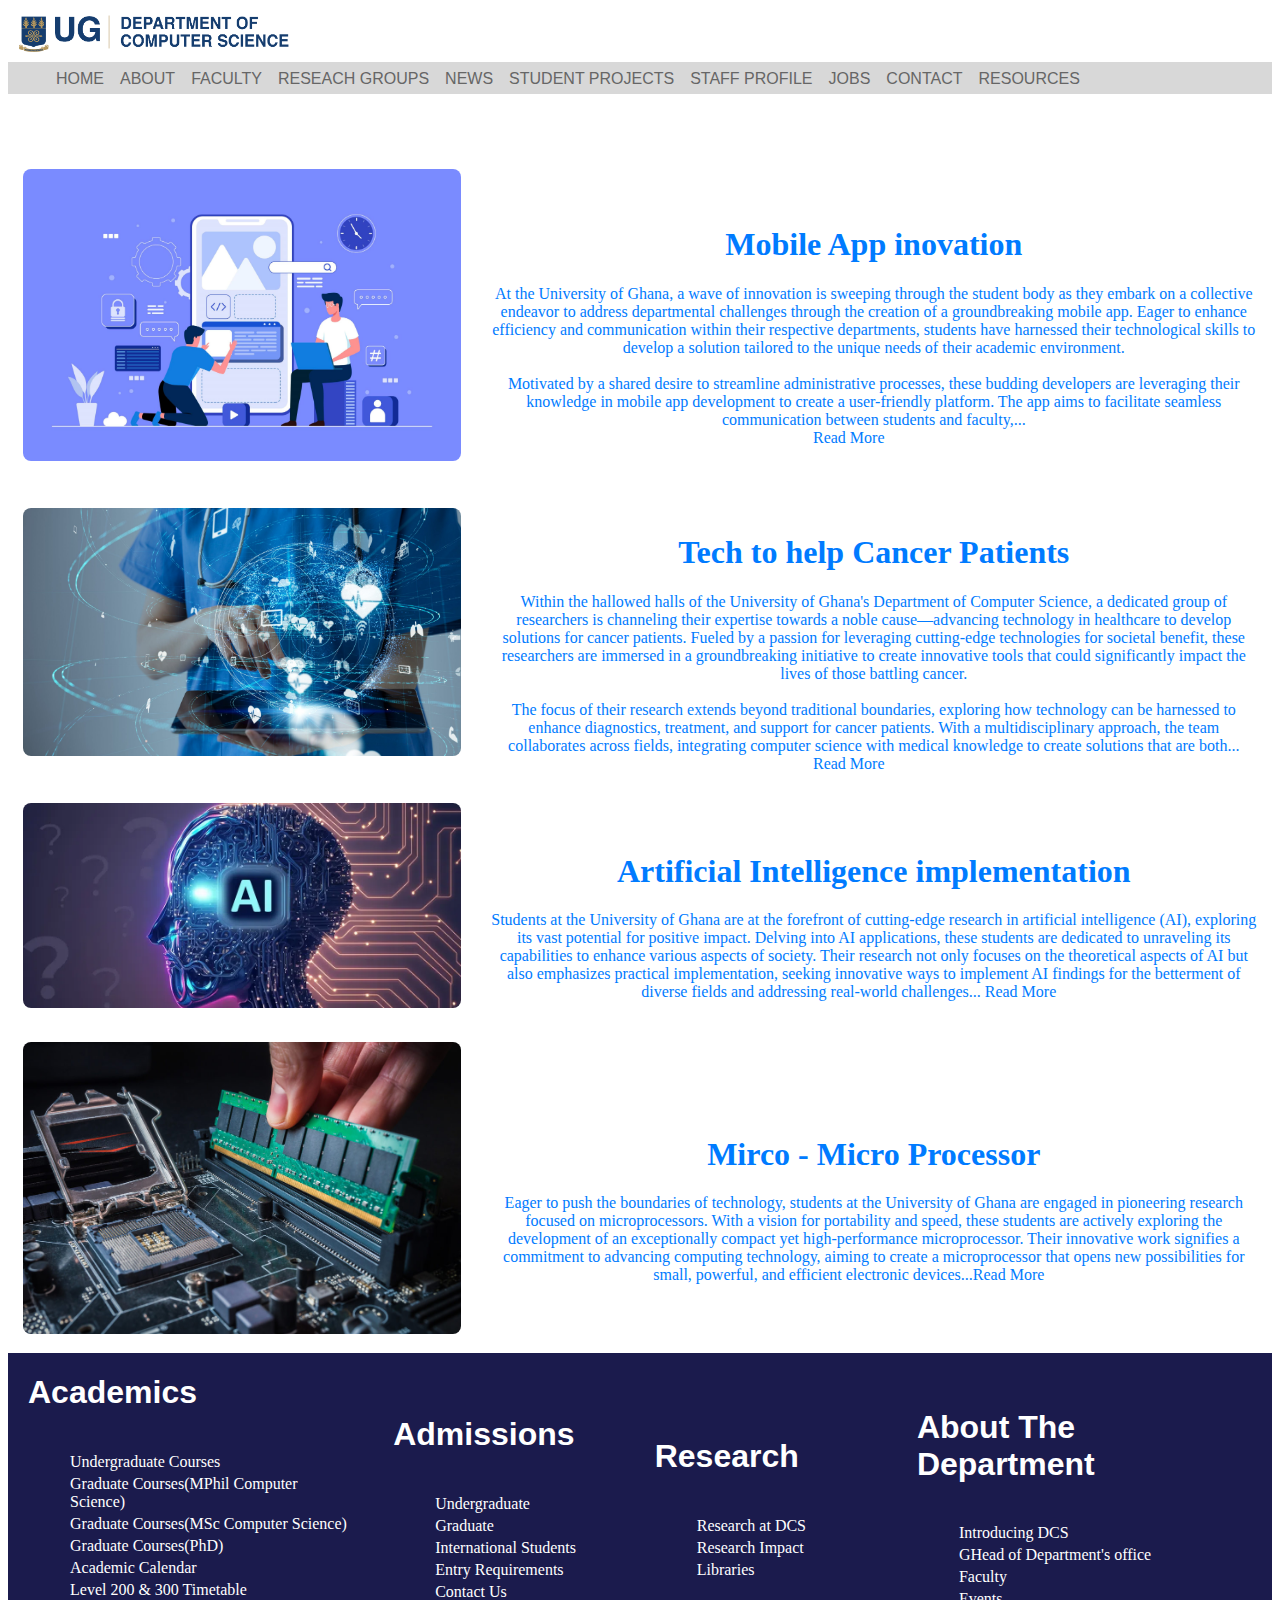
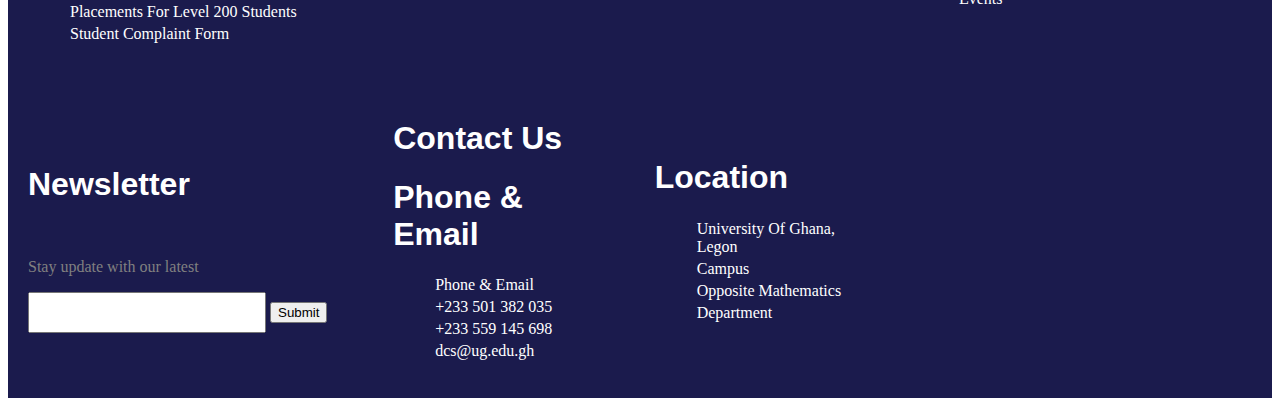
<file: student projects.html>
<!DOCTYPE html>
<html>
    <title>cswp/Student Projects</title>
    <head>
        <link rel="stylesheet" href="student projects.css">
        <img src="comScience_logo.png" height="50px">
    </div>


    <nav>
      <ul class="topnav" id="dropdownClick">
          <li><a href="computerScienceWebPage.html">Home</a></li>
          <li><a href="about.html">About</a></li>
          <li><a href="faculty.html">Faculty</a></li>
          <li><a href="Research Groups.html">Reseach Groups</a></li>
          <li><a href="News.html">News</a></li>
          <li><a href="student projects.html">Student Projects</a></li>
          <li><a href="Staff Profile.html">Staff Profile</a></li>
          <li><a href="jobs.html">Jobs</a></li>
          <li><a href="contact.html">Contact</a></li>
          <li><a href="resources.html">Resources</a></li>
          <li class="dropdownIcon"><a href="javascipt:void(0);" onclick="dropdownMenu()">&#9776;</a></li>
  
      </ul>
  </nav>


  <script>
      function dropdownMenu () {
          var x = document.getElementById("dropdownClick");
          if (x.className === "topnav") {
              x.className += " responsive";
              // change topnav to topnav.responsive//
          } else {
              x.className = "topnav";
          }
      }

  </script>
    </head>

    <body>
        <table class="image-table">
            <tr>
                <td><img src="mobi.jpg" alt="Image 1"></td>
                <td><a href="#"><h1>Mobile App inovation</h1>At the University of Ghana, 
                    a wave of innovation is sweeping 
                    through the student body as they embark 
                    on a collective endeavor to address 
                    departmental challenges through the 
                    creation of a groundbreaking mobile 
                    app. Eager to enhance efficiency and 
                    communication within their respective 
                    departments, students have harnessed 
                    their technological skills to develop 
                    a solution tailored to the unique needs 
                    of their academic environment.<br><br>

                    Motivated by a shared desire to 
                    streamline administrative processes, 
                    these budding developers are leveraging 
                    their knowledge in mobile app 
                    development to create a user-friendly 
                    platform. The app aims to facilitate 
                    seamless communication between students 
                    and faculty,... <br>Read More</a></td>
            </tr>
            <tr>
                <td><img src="techealth.jpeg" alt="Image 2"></td>
                <td><a href="#"><h1>Tech to help Cancer Patients</h1>Within the hallowed halls of 
                    the University of Ghana's Department of 
                    Computer Science, a dedicated group of 
                    researchers is channeling their 
                    expertise towards a noble cause—advancing
                     technology in healthcare to develop 
                     solutions for cancer patients. Fueled 
                     by a passion for leveraging cutting-edge 
                     technologies for societal benefit, these 
                     researchers are immersed in a 
                     groundbreaking initiative to create 
                     innovative tools that could significantly 
                     impact the lives of those battling cancer.<br><br>

                    The focus of their research extends beyond 
                    traditional boundaries, exploring how 
                    technology can be harnessed to enhance 
                    diagnostics, treatment, and support for 
                    cancer patients. With a multidisciplinary 
                    approach, the team collaborates across 
                    fields, integrating computer science 
                    with medical knowledge to create solutions 
                    that are both...<br>Read More</a></td>
            </tr>
            <tr>
                <td><img src="WIntelligence(AI).webp" alt="Image 3"></td>
                <td><a href="#"><h1>Artificial Intelligence implementation</h1>Students at the University of Ghana are at 
                    the forefront of cutting-edge research in artificial 
                    intelligence (AI), exploring its vast 
                    potential for positive impact. Delving 
                    into AI applications, these students are 
                    dedicated to unraveling its capabilities
                     to enhance various aspects of society. 
                     Their research not only focuses on the 
                     theoretical aspects of AI but also 
                     emphasizes practical implementation, 
                     seeking innovative ways to implement AI 
                     findings for the betterment of diverse 
                     fields and addressing real-world 
                     challenges... Read More

                </a></td>
            </tr>
            <tr>
                <td><img src="micr0chip.jpg" alt="Image 4"></td>
                <td><a href="#"><h1>Mirco - Micro Processor</h1>
                Eager to push the boundaries of technology, 
                students at the University of Ghana are 
                engaged in pioneering research focused 
                on microprocessors. With a vision for 
                portability and speed, these students 
                are actively exploring the development 
                of an exceptionally compact yet high-performance 
                microprocessor. Their innovative work 
                signifies a commitment to advancing 
                computing technology, aiming to create 
                a microprocessor that opens new 
                possibilities for small, powerful, and 
                efficient electronic devices...Read More</a></td>
            </tr>
        </table>
    </body>
    <footer>
        <link rel="stylesheet" href="footer.css">
      
    
        <table class="custom-table">
                <tr>
                    <td class="column1"> <h1>Academics</h1>
                      <ul>
                        <a href="#"><li>Undergraduate Courses</li>
                          <li>Graduate Courses(MPhil Computer Science)</li>
                          <li>Graduate Courses(MSc Computer Science)</li>
                          <li>Graduate Courses(PhD)</li>
                          <li>Academic Calendar</li>
                          <li>Level 200 & 300 Timetable</li>
                          <li>Placements For Level 200 Students</li>
                          <li>Student Complaint Form</li>
                        </a>
                      </ul></td>
        
        
                    <td> <h1>Admissions</h1>
                      <ul>
                        <a href="#"><li>Undergraduate</li>
                          <li>Graduate</li>
                          <li>International Students</li>
                          <li>Entry Requirements</li>
                          <li>Contact Us</li>
                        </a>
                      </ul></td>
        
        
                    <td>   <h1>Research</h1>
                      <ul>
                        <a href="#"><li>Research at DCS</li>
                          <li>Research Impact</li>
                          <li>Libraries</li>
                        </a>
                      </ul></td>
        
        
        
                    <td> <h1>About The Department</h1>
              <ul>
                <a href="#"><li>Introducing DCS</li>
                  <li>GHead of Department's office</li>
                  <li>Faculty</li>
                  <li>Events</li>
                </a>
              </ul></td>
                </tr>
             
                <tr>
                    <td class="column1"><h1>Newsletter</h1>
                    <br>
                  <p>Stay update with our latest</p>
                <form><input type="text">
                <button>Submit</button></form></td>
        
              
            <td><h1>Contact Us</h1>
                    
                    <h1>Phone & Email</h1>
                  <ul>
                    <li>Phone & Email</li>
                    <li>+233 501 382 035</li>
                    <li>+233 559 145 698</li>
                    <li>dcs@ug.edu.gh</li>
                  </ul>
            </td>
                    <td><h1>Location</h1>
                      <ul>
                        <li>University Of Ghana, Legon</li>
                        <li>Campus</li>
                        <li>Opposite Mathematics</li>
                        <li>Department</li>
                      </ul></td>
                    <td></td>
                </tr>
          
            </table>
    </footer>
</html>
</file>
<file: contact.css>
header,
footer {
    display: block;
}


head,a {
    height: 10px;
    margin-left: 50px;
    margin-right: 50px;
    text-decoration: none;
}

head div img  { 
    height: 10px;
    display: block;
    margin-left: 10px;
}

 
/*########## Nav Bar ###############*/
nav {
    width: 100%;
    margin: 0;
 }

nav ul {
    background-color: #d8d8d8;
    overflow: hidden;
    margin: 0;
}
 ul.topnav li {
    list-style: none;
    float: left;
 }

 ul.topnav li a {
    display: block;
    min-height: 16px;
    font-size: 16px;
    font-family: Arial, Helvetica, sans-serif;
    margin: 8px;
    text-align: center;
    padding: 3;
    text-transform: uppercase;
    color: #666;
 }

 ul.topnav li a:hover {
    background-color: #0080ff;
    color: white;
 }

 ul.topnav li.dropdownIcon {
    display: none;
 }

 /* ########## Mobile ############ */
 @media screen and (max-width: 680px) {
    ul.topnav li:not(:nth-child(1)) {
        display: none;
    }

    ul.topnav li.dropdownIcon {
        display: block;
        float: right;
    }

    ul.topnav.responsive li.dropdownIcon {
        position: absolute;
        top: 0;
        right: 0;
    }

    ul.topnav.responsive {
        position: relative;
    }

    ul.topnav.responsive li {
        display: inline;
        float: none;
    }

    ul.topnav.responsive li a {
        display: block;
        text-align: left;

    }
 }



 footer {
    width:100%;
    padding-top: 10px;
}

.custom-table {
    width: 100%;
    height: 600px;
    border-collapse: collapse;
    background-color: rgb(27, 27, 77);
    color: #fff;

}
    

.custom-table td {
    border: 1px solid #fff;
    padding: 20px;
    text-align: left;
    border: 0px;
    padding-top: 0px;

}

.column1 {
    padding: 2px;
    
}

.custom-table td ul li{
    list-style: none;
    color: #fff;
    padding: 2px;
}

.custom-table td ul a li:hover {
    color:#988453;
}

.custom-table h1 {
    font-family: Arial, Helvetica, sans-serif;
}

.custom-table td input {
    height: 35px;
    width: 230px;
}

.custom-table td p {
    color: grey;
    
}

.custom-table td a {
    text-decoration: none;
}
</file>
<file: footer.css>
footer {
    width:100%;
}

.custom-table {
    width: 100%;
    height: 600px;
    border-collapse: collapse;
    background-color: rgb(27, 27, 77);
    color: #fff;

}
    

.custom-table td {
    border: 1px solid #fff;
    padding: 20px;
    text-align: left;
    border: 0px;
    padding-top: 0px;

}

.column1 {
    padding: 2px;
    
}

.custom-table td ul li{
    list-style: none;
    color: #fff;
    padding: 2px;
}

.custom-table td ul a li:hover {
    color:#988453;
}

.custom-table h1 {
    font-family: Arial, Helvetica, sans-serif;
}

.custom-table td input {
    height: 35px;
    width: 230px;
}

.custom-table td p {
    color: grey;
    
}

.custom-table td a {
    text-decoration: none;
}
</file>
<file: faculty.css>
header,
footer {
    display: block;
}


head, a {
    height: 10px;
    margin-left: 50px;
    margin-right: 50px;
    text-decoration: none;
}

head div img  { 
    height: 10px;
    display: block;
    margin-left: 10px;
}

 
/*########## Nav Bar ###############*/
nav {
    width: 100%;
    margin: 0;
 }

nav ul {
    background-color: #d8d8d8;
    overflow: hidden;
    margin: 0;
}
 ul.topnav li {
    list-style: none;
    float: left;
 }

 ul.topnav li a {
    display: block;
    min-height: 16px;
    font-size: 16px;
    font-family: Arial, Helvetica, sans-serif;
    margin: 8px;
    text-align: center;
    padding: 3;
    text-transform: uppercase;
    color: #666;
 }

 ul.topnav li a:hover {
    background-color: #0080ff;
    color: white;
 }

 ul.topnav li.dropdownIcon {
    display: none;
 }

 /* ########## Mobile ############ */
 @media screen and (max-width: 680px) {
    ul.topnav li:not(:nth-child(1)) {
        display: none;
    }

    ul.topnav li.dropdownIcon {
        display: block;
        float: right;
    }

    ul.topnav.responsive li.dropdownIcon {
        position: absolute;
        top: 0;
        right: 0;
    }

    ul.topnav.responsive {
        position: relative;
    }

    ul.topnav.responsive li {
        display: inline;
        float: none;
    }

    ul.topnav.responsive li a {
        display: block;
        text-align: left;

    }
 }


 body {
    background-image: url(ug\ back.jpg);
    font-family: Arial, Helvetica, sans-serif;
    
 }


 .departmentimg {
    height:400px;
    display: block;
    margin: auto;
    padding: 40px;
 }

 .article {
    text-align: center;
    color: #fff;
    margin-left: 50px;
    margin-right: 50px;
    padding-bottom: 40px;
 }


 footer {
    width:100%;
}

.custom-table {
    width: 100%;
    height: 600px;
    border-collapse: collapse;
    background-color: rgb(27, 27, 77);
    color: #fff;

}
    

.custom-table td {
    border: 1px solid #fff;
    padding: 20px;
    text-align: left;
    border: 0px;
    padding-top: 0px;

}

.column1 {
    padding: 2px;
    
}

.custom-table td ul li{
    list-style: none;
    color: #fff;
    padding: 2px;
}

.custom-table td ul a li:hover {
    color:#988453;
}

.custom-table h1 {
    font-family: Arial, Helvetica, sans-serif;
}

.custom-table td input {
    height: 35px;
    width: 230px;
}

.custom-table td p {
    color: grey;
    
}

.custom-table td a {
    text-decoration: none;
}
</file>
<file: jobs.css>
html, a {
    margin-left: 30px;
    margin-left: 30px;
    text-decoration: none;
}

head img {
    height: 30px;
    background-color: #0080ff;
}


header,
footer {
    display: block;
}


head {
    height: 10px;
    margin-left: 50px;
    margin-right: 50px;

}

head div img  { 
    height: 10px;
    display: block;
    margin-left: 10px;
}

 
/*########## Nav Bar ###############*/
nav {
    width: 100%;
    margin: 0;
 }

nav ul {
    background-color: #d8d8d8;
    overflow: hidden;
    margin: 0;
}
 ul.topnav li {
    list-style: none;
    float: left;
 }

 ul.topnav li a {
    display: block;
    min-height: 16px;
    font-size: 16px;
    font-family: Arial, Helvetica, sans-serif;
    margin: 8px;
    text-align: center;
    padding: 3;
    text-transform: uppercase;
    color: #666;
 }

 ul.topnav li a:hover {
    background-color: #0080ff;
    color: white;
 }

 ul.topnav li.dropdownIcon {
    display: none;
 }

 /* ########## Mobile ############ */
 @media screen and (max-width: 680px) {
    ul.topnav li:not(:nth-child(1)) {
        display: none;
    }

    ul.topnav li.dropdownIcon {
        display: block;
        float: right;
    }

    ul.topnav.responsive li.dropdownIcon {
        position: absolute;
        top: 0;
        right: 0;
    }

    ul.topnav.responsive {
        position: relative;
    }

    ul.topnav.responsive li {
        display: inline;
        float: none;
    }

    ul.topnav.responsive li a {
        display: block;
        text-align: left;

    }
 }


 body {
    background-image: url(job.jpg);
    background-size: cover;
    margin-right: 30px;
    max-width: 100%;
 }


 
table {
    margin: auto;
    padding-top: 100px;
}

table td {
    padding: 60px;
    text-align: center;
    font-family: Arial, Helvetica, sans-serif;
    font-size: 24px;
    color: #fff;
}

table td a {
    text-decoration: none;
    color: #fff;
}

table td img {
    width: 300px;
    height: 300px;
    border: 3px solid blue;
    border-radius: 10%;

}

table td img:hover {
    width: 320px;
    height: 320px;
    border: 3px solid greenyellow;

}


table .row2 {
    padding: 20px;
}

footer {
    width:100%;
}

.custom-table {
    width: 100%;
    height: 600px;
    border-collapse: collapse;
    background-color: rgb(27, 27, 77);
    color: #fff;

}
    

.custom-table td {
    border: 1px solid #fff;
    padding: 20px;
    text-align: left;
    border: 0px;
    padding-top: 0px;
    font-size: 14px;

}

.column1 {
    padding: 2px;
    
}

.custom-table td ul li{
    list-style: none;
    color: #fff;
    padding: 2px;
}

.custom-table td ul a li:hover {
    color:#988453;
}

.custom-table h1 {
    font-family: Arial, Helvetica, sans-serif;
}

.custom-table td input {
    height: 35px;
    width: 230px;
}

.custom-table td p {
    color: grey;
    
}

.custom-table td a {
    text-decoration: none;
}
</file>
<file: Classwork/News.css>
header,
footer {
    display: block;
}


head {
    height: 10px;
    margin-left: 50px;
    margin-right: 50px;

}

head div img  { 
    height: 10px;
    display: block;
    margin-left: 10px;
}

 
/*########## Nav Bar ###############*/
nav {
    width: 100%;
    margin: 0;
 }

nav ul {
    background-color: #d8d8d8;
    overflow: hidden;
    margin: 0;
}
 ul.topnav li {
    list-style: none;
    float: left;
 }

 ul.topnav li a {
    display: block;
    min-height: 16px;
    font-size: 16px;
    font-family: Arial, Helvetica, sans-serif;
    margin: 8px;
    text-align: center;
    padding: 3;
    text-transform: uppercase;
    color: #666;
 }

 ul.topnav li a:hover {
    background-color: #0080ff;
    color: white;
 }

 ul.topnav li.dropdownIcon {
    display: none;
 }

 /* ########## Mobile ############ */
 @media screen and (max-width: 680px) {
    ul.topnav li:not(:nth-child(1)) {
        display: none;
    }

    ul.topnav li.dropdownIcon {
        display: block;
        float: right;
    }

    ul.topnav.responsive li.dropdownIcon {
        position: absolute;
        top: 0;
        right: 0;
    }

    ul.topnav.responsive {
        position: relative;
    }

    ul.topnav.responsive li {
        display: inline;
        float: none;
    }

    ul.topnav.responsive li a {
        display: block;
        text-align: left;

    }
 }


*{
    box-sizing: border-box;
}
body{
    margin: 0;
}
header{
    display: inline-block;
    width: 100% ;
    background-color: #FABCAA;
    border: 2px solid turquoise;
    height: 15vh;
    min-height: 60px;
    border-radius: 10px 3px;
    padding: 1px 10px;
    text-align: center;
}
nav{
    display: inline-block;
    width: 100% ;
    background-color: #D6FFC0;
    border: 2px dotted cadetblue;
    height: 15vh;
    min-height: 50px;
    border-radius: 10px 3px;
    padding: 3px 10px;
    margin-top: 3px;
}
aside{
    display: in-block;
    width: 18vw;
    height: 150vh;
    background-color: rgba(205,175,149,0.7);
    border: 2px solid #FF1CAE;
    margin-top: 3px;
    float:left;
    border-radius: 5px;
    padding: 5px;
}

main{
    display: inline-block;
    background-color: rgb(205,155,155);
    float: left;
    width: 60%;
    height: 150vh;
    margin: 3px 0 0 2px;
    

}

main h2{
    text-align: center;
}

section{
    display: inline-block;
    background-color: hsl(10,55%,70%);
    width: 20%;
    height: 150vh;
    margin-top: 3px;
    margin-left: 3px;
    float: left;
}

article{
    display: inline-block;
    width: 95%;
    margin: 4px;
    background-color: #DDA0DD;
    height: 30%;
}

footer{
    display: inline-block;
    width: 100%;
    height: 7vmin;
    background-color: #96C;
    margin: 4px;
}

.nlist{
    list-style-type: none;
    display: inline-block;
    background-color: rgb(120,20,120);
    width: 150px;
    padding: 3px;
    text-align: center;
    color: white;
    font-weight: bolder;
    border-radius: 5px;
}

.nav-ul a{
    text-decoration: none;
    background-color: gray;

}

table caption{
    background-color: gray;
    color: white;
}

#studID,#sname,#fname,#oname,#dob,#sEmail{
    border: 2px solid #854550;
    border-radius: 4px;
    margin: 5px 2px;
}

label{
    display: inline-block;
    width: 20%;
}

[required]{
    border-right-color: red;
    border-right-style: solid;
    border-right-width: 4px;
}

[type ^=te]{
    font-family: Arial;
    font-size: large;
    font-weight: bolder;
    text-align: right;
}

.nlist:hover,td:hover{
    width: 110px;
    background-color: rgb(50,60,70);
}

tr:nth-child(2n){
    background-color: burlywood;

}

tr:last-child{
    background-color: #901076;
}

fieldset+label{
    margin-top: 10px;
}

h2::first-letter{
    font-family: Arial;
    color: aquamarine;
}
u:last-child{
    font-weight: bold;
}



footer {
    width:100%;
}

.custom-table {
    width: 100%;
    height: 600px;
    border-collapse: collapse;
    background-color: rgb(27, 27, 77);
    color: #fff;

}
    

.custom-table td {
    border: 1px solid #fff;
    padding: 20px;
    text-align: left;
    border: 0px;
    padding-top: 0px;

}

.custom-table td a{
    background-color:rgb(27, 27, 77);
}

.column1 {
    padding: 2px;
    
}

.custom-table td ul li{
    list-style: none;
    color: #fff;
    padding: 2px;
}

.custom-table td ul a li:hover {
    color:#988453;
}

.custom-table h1 {
    font-family: Arial, Helvetica, sans-serif;
}

.custom-table td input {
    height: 35px;
    width: 230px;
}

.custom-table td p {
    color: grey;
    
}

.custom-table td a {
    text-decoration: none;
}
</file>
<file: research groups.css>
header,
footer {
    display: block;
}
html, a {
    font-family: Arial, Helvetica, sans-serif;
    text-decoration: none;
}


head {
    height: 10px;
    margin-left: 50px;
    margin-right: 50px;

}

head div img  { 
    height: 10px;
    display: block;
    margin-left: 10px;
}

 
/*########## Nav Bar ###############*/
nav {
    width: 100%;
    margin: 0;
 }

nav ul {
    background-color: #d8d8d8;
    overflow: hidden;
    margin: 0;
}
 ul.topnav li {
    list-style: none;
    float: left;
 }

 ul.topnav li a {
    display: block;
    min-height: 16px;
    font-size: 16px;
    font-family: Arial, Helvetica, sans-serif;
    margin: 8px;
    text-align: center;
    padding: 3;
    text-transform: uppercase;
    color: #666;
 }

 ul.topnav li a:hover {
    background-color: #0080ff;
    color: white;
 }

 ul.topnav li.dropdownIcon {
    display: none;
 }

 /* ########## Mobile ############ */
 @media screen and (max-width: 680px) {
    ul.topnav li:not(:nth-child(1)) {
        display: none;
    }

    ul.topnav li.dropdownIcon {
        display: block;
        float: right;
    }

    ul.topnav.responsive li.dropdownIcon {
        position: absolute;
        top: 0;
        right: 0;
    }

    ul.topnav.responsive {
        position: relative;
    }

    ul.topnav.responsive li {
        display: inline;
        float: none;
    }

    ul.topnav.responsive li a {
        display: block;
        text-align: left;

    }
 }


 .content-table {
    width: 100%;
    border-collapse: collapse;
}

.content-table img {
    max-width: 100%;
    height: auto;
    border-radius: 8px; /* Optional: Add rounded corners to images */
}

.content-table td {
    padding: 20px;
    text-align: left;
}

.content-table p {
    margin: 0;
    color: #333;
}


footer {
    width:100%;
}

.custom-table {
    width: 100%;
    height: 600px;
    border-collapse: collapse;
    background-color: rgb(27, 27, 77);
    color: #fff;

}
    

.custom-table td {
    border: 1px solid #fff;
    padding: 20px;
    text-align: left;
    border: 0px;
    padding-top: 0px;

}

.column1 {
    padding: 2px;
    
}

.custom-table td ul li{
    list-style: none;
    color: #fff;
    padding: 2px;
}

.custom-table td ul a li:hover {
    color:#988453;
}

.custom-table h1 {
    font-family: Arial, Helvetica, sans-serif;
}

.custom-table td input {
    height: 35px;
    width: 230px;
}

.custom-table td p {
    color: grey;
    
}

.custom-table td a {
    text-decoration: none;
}
</file>
<file: resources.css>
header,
footer {
    display: block;
}


head, a {
    height: 10px;
    margin-left: 50px;
    margin-right: 50px;
    text-decoration: none;
}

head div img  { 
    height: 10px;
    display: block;
    margin-left: 10px;
}

 
/*########## Nav Bar ###############*/
nav {
    width: 100%;
    margin: 0;
 }

nav ul {
    background-color: #d8d8d8;
    overflow: hidden;
    margin: 0;
}
 ul.topnav li {
    list-style: none;
    float: left;
 }

 ul.topnav li a {
    display: block;
    min-height: 16px;
    font-size: 16px;
    font-family: Arial, Helvetica, sans-serif;
    margin: 8px;
    text-align: center;
    padding: 3;
    text-transform: uppercase;
    color: #666;
 }

 ul.topnav li a:hover {
    background-color: #0080ff;
    color: white;
 }

 ul.topnav li.dropdownIcon {
    display: none;
 }

 /* ########## Mobile ############ */
 @media screen and (max-width: 680px) {
    ul.topnav li:not(:nth-child(1)) {
        display: none;
    }

    ul.topnav li.dropdownIcon {
        display: block;
        float: right;
    }

    ul.topnav.responsive li.dropdownIcon {
        position: absolute;
        top: 0;
        right: 0;
    }

    ul.topnav.responsive {
        position: relative;
    }

    ul.topnav.responsive li {
        display: inline;
        float: none;
    }

    ul.topnav.responsive li a {
        display: block;
        text-align: left;

    }
 }



 .image-table {
    width: 100%;
    border-collapse: collapse;
    margin-top: 50px;
 
 }

.image-table td {
    border: 1px solid #ddd;
    padding: 20px;
    text-align: center;
}

.image-table img {
    max-width: 100%;
    height: 200px;
    border-radius: 8px;
    margin-bottom: 10px;
}

.image-table p {
    margin: 0;
    color: #333;
    text-transform: uppercase;
    font-family: Arial, Helvetica, sans-serif;
}

.image-table td a img:hover {
    max-width: 100%;
    height: 210px;
    border: 3px solid blue;
}


footer {
    width:100%;
}

.custom-table {
    width: 100%;
    height: 600px;
    border-collapse: collapse;
    background-color: rgb(27, 27, 77);
    color: #fff;

}
    

.custom-table td {
    border: 1px solid #fff;
    padding: 20px;
    text-align: left;
    border: 0px;
    padding-top: 0px;

}

.column1 {
    padding: 2px;
    
}

.custom-table td ul li{
    list-style: none;
    color: #fff;
    padding: 2px;
}

.custom-table td ul a li:hover {
    color:#988453;
}

.custom-table h1 {
    font-family: Arial, Helvetica, sans-serif;
}

.custom-table td input {
    height: 35px;
    width: 230px;
}

.custom-table td p {
    color: grey;
    
}

.custom-table td a {
    text-decoration: none;
}
</file>
<file: staff profile.css>
header,
footer {
    display: block;
}


head, a {
    height: 10px;
    margin-left: 50px;
    margin-right: 50px;
    text-decoration: none;

}

head div img  { 
    height: 10px;
    display: block;
    margin-left: 10px;
}

 
/*########## Nav Bar ###############*/
nav {
    width: 100%;
    margin: 0;
 }

nav ul {
    background-color: #d8d8d8;
    overflow: hidden;
    margin: 0;
}
 ul.topnav li {
    list-style: none;
    float: left;
 }

 ul.topnav li a {
    display: block;
    min-height: 16px;
    font-size: 16px;
    font-family: Arial, Helvetica, sans-serif;
    margin: 8px;
    text-align: center;
    padding: 3;
    text-transform: uppercase;
    color: #666;
 }

 ul.topnav li a:hover {
    background-color: #0080ff;
    color: white;
 }

 ul.topnav li.dropdownIcon {
    display: none;
 }

 /* ########## Mobile ############ */
 @media screen and (max-width: 680px) {
    ul.topnav li:not(:nth-child(1)) {
        display: none;
    }

    ul.topnav li.dropdownIcon {
        display: block;
        float: right;
    }

    ul.topnav.responsive li.dropdownIcon {
        position: absolute;
        top: 0;
        right: 0;
    }

    ul.topnav.responsive {
        position: relative;
    }

    ul.topnav.responsive li {
        display: inline;
        float: none;
    }

    ul.topnav.responsive li a {
        display: block;
        text-align: left;

    }
 }






.image-table {
    width: 100%;
    border-collapse: collapse;
}

.image-table td {
    
    padding: 20px;
    text-align: center;
}

.image-table img {
    max-width: 100%;
    height: 200px;
    border-radius: 8px;
    margin-bottom: 10px;
}

.image-table p {
    margin: 0;
    color: #333;
    text-align: center;
}
</file>
<file: student projects.css>
header,
footer {
    display: block;
}


head, a {
    height: 10px;
    margin-left: 50px;
    margin-right: 50px;
    text-decoration: none;
}

head div img  { 
    height: 10px;
    display: block;
    margin-left: 10px;
}

 
/*########## Nav Bar ###############*/
nav {
    width: 100%;
    margin: 0;
 }

nav ul {
    background-color: #d8d8d8;
    overflow: hidden;
    margin: 0;
}
 ul.topnav li {
    list-style: none;
    float: left;
 }

 ul.topnav li a {
    display: block;
    min-height: 16px;
    font-size: 16px;
    font-family: Arial, Helvetica, sans-serif;
    margin: 8px;
    text-align: center;
    padding: 3;
    text-transform: uppercase;
    color: #666;
 }

 ul.topnav li a:hover {
    background-color: #0080ff;
    color: white;
 }

 ul.topnav li.dropdownIcon {
    display: none;
 }

 /* ########## Mobile ############ */
 @media screen and (max-width: 680px) {
    ul.topnav li:not(:nth-child(1)) {
        display: none;
    }

    ul.topnav li.dropdownIcon {
        display: block;
        float: right;
    }

    ul.topnav.responsive li.dropdownIcon {
        position: absolute;
        top: 0;
        right: 0;
    }

    ul.topnav.responsive {
        position: relative;
    }

    ul.topnav.responsive li {
        display: inline;
        float: none;
    }

    ul.topnav.responsive li a {
        display: block;
        text-align: left;

    }
 }


 .image-table {
    width: 100%;
    border-collapse: collapse;
    margin-top: 60px; 
}

.image-table td {
    border: 0px;
    padding: 15px;
    text-align: center;
}

.image-table img {
    max-width: 100%;
    height: auto;
    border-radius: 8px;
}

.image-table a {
    text-decoration: none;
    color: #007bff; 
    padding-top: 0px;
    font-size: 16px;

}

.image-table a:hover {
    text-decoration: underline; 
}


footer {
    width:100%;
}

.custom-table {
    width: 100%;
    height: 600px;
    border-collapse: collapse;
    background-color: rgb(27, 27, 77);
    color: #fff;

}
    

.custom-table td {
    border: 1px solid #fff;
    padding: 20px;
    text-align: left;
    border: 0px;
    padding-top: 0px;

}

.column1 {
    padding: 2px;
    
}

.custom-table td ul li{
    list-style: none;
    color: #fff;
    padding: 2px;
}

.custom-table td ul a li:hover {
    color:#988453;
}

.custom-table h1 {
    font-family: Arial, Helvetica, sans-serif;
}

.custom-table td input {
    height: 35px;
    width: 230px;
}

.custom-table td p {
    color: grey;
    
}

.custom-table td a {
    text-decoration: none;
}
</file>
